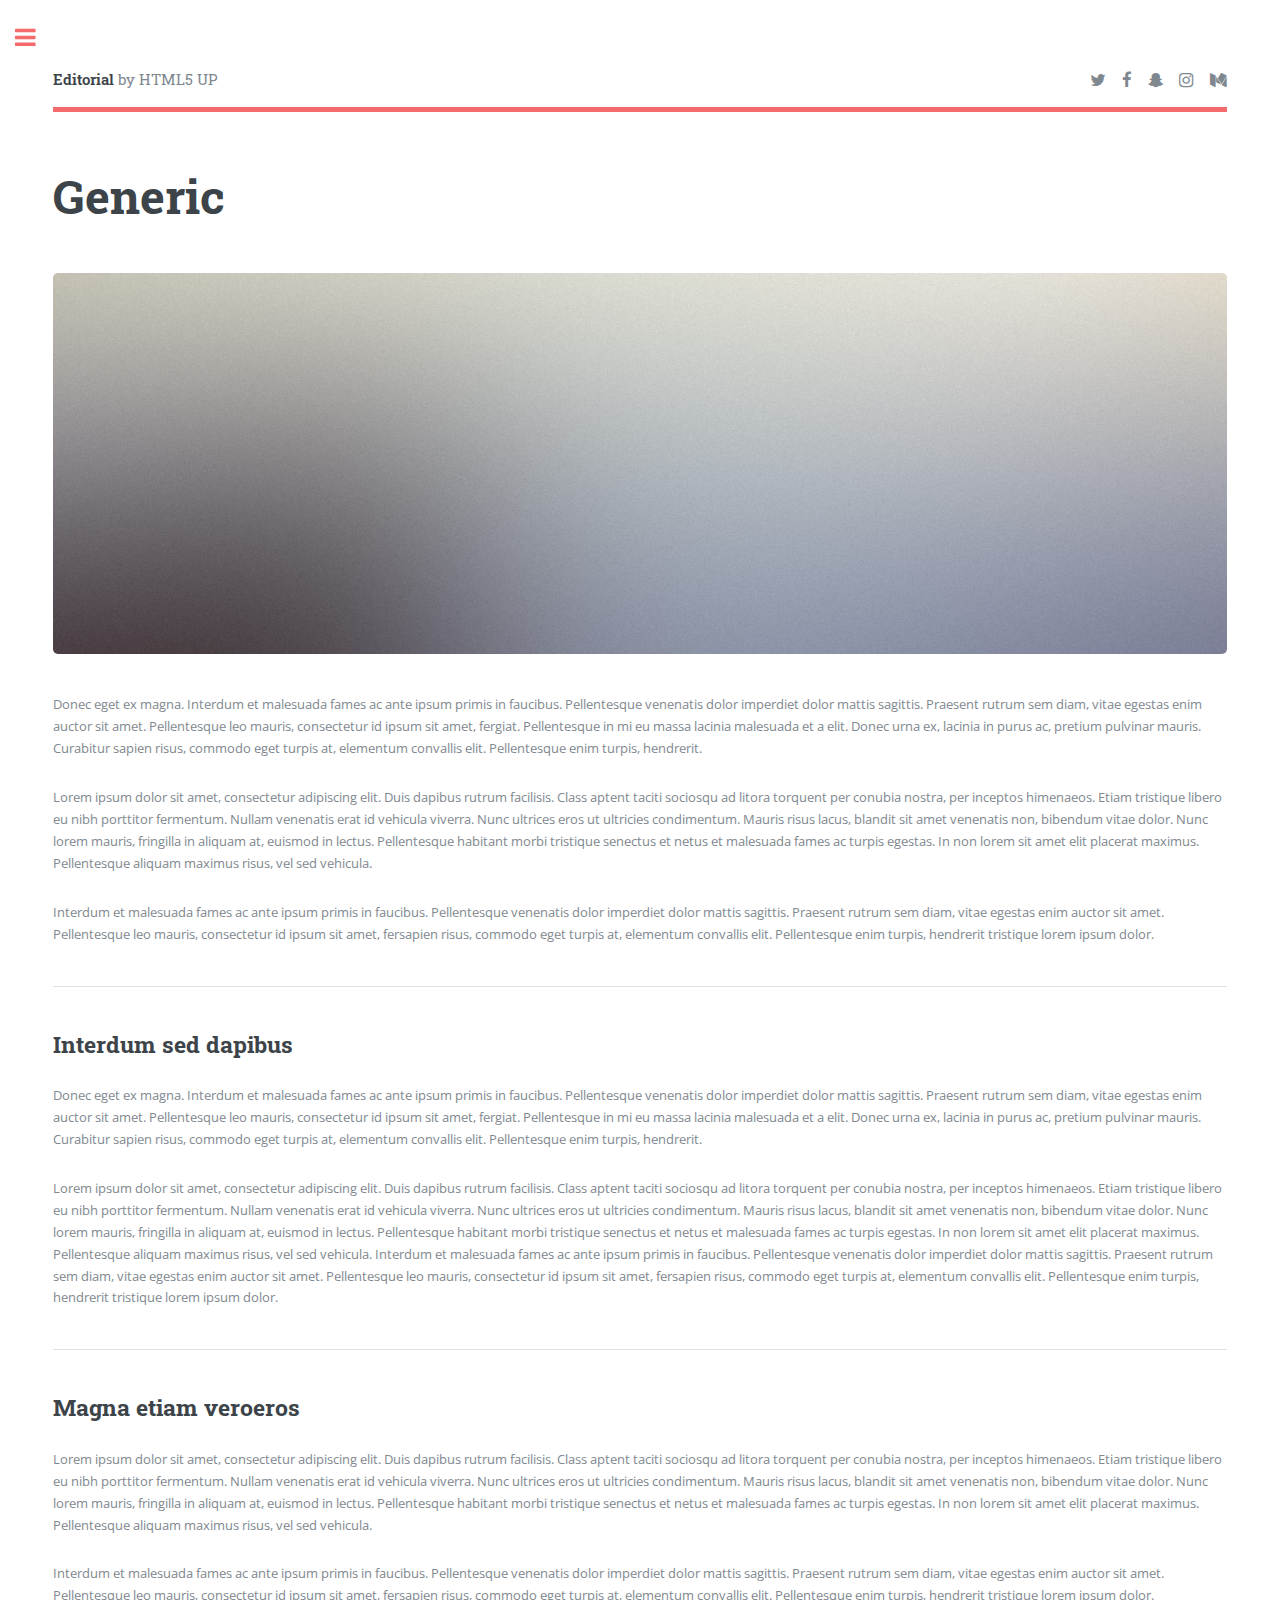
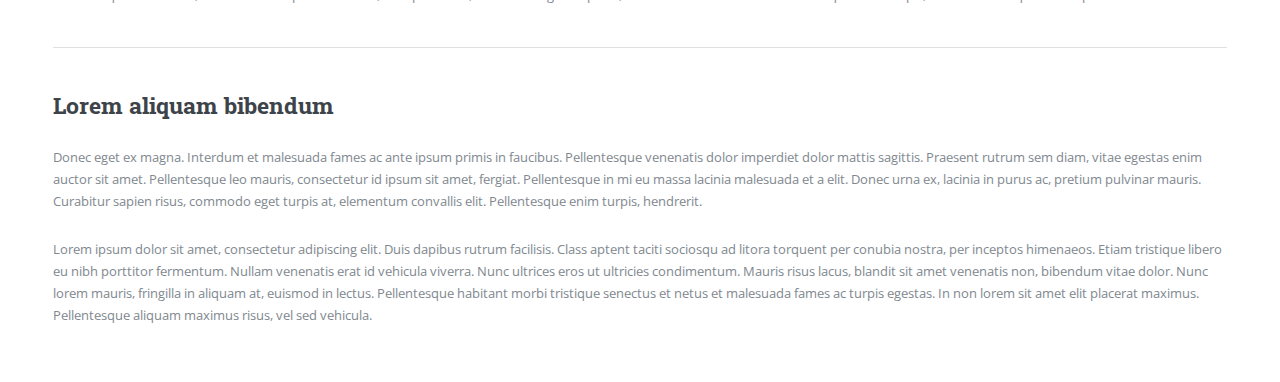
<file: antarctica.html>
<!DOCTYPE HTML>
<!--
	Editorial by HTML5 UP
	html5up.net | @ajlkn
	Free for personal and commercial use under the CCA 3.0 license (html5up.net/license)
-->
<html>
	<head>
		<title>Generic - Editorial by HTML5 UP</title>
		<meta charset="utf-8" />
		<meta name="viewport" content="width=device-width, initial-scale=1, user-scalable=no" />
		<!--[if lte IE 8]><script src="assets/js/ie/html5shiv.js"></script><![endif]-->
		<link rel="stylesheet" href="assets/css/main.css" />
		<!--[if lte IE 9]><link rel="stylesheet" href="assets/css/ie9.css" /><![endif]-->
		<!--[if lte IE 8]><link rel="stylesheet" href="assets/css/ie8.css" /><![endif]-->
	</head>
	<body>

		<!-- Wrapper -->
			<div id="wrapper">

				<!-- Main -->
					<div id="main">
						<div class="inner">

							<!-- Header -->
								<header id="header">
									<a href="index.html" class="logo"><strong>Editorial</strong> by HTML5 UP</a>
									<ul class="icons">
										<li><a href="#" class="icon fa-twitter"><span class="label">Twitter</span></a></li>
										<li><a href="#" class="icon fa-facebook"><span class="label">Facebook</span></a></li>
										<li><a href="#" class="icon fa-snapchat-ghost"><span class="label">Snapchat</span></a></li>
										<li><a href="#" class="icon fa-instagram"><span class="label">Instagram</span></a></li>
										<li><a href="#" class="icon fa-medium"><span class="label">Medium</span></a></li>
									</ul>
								</header>

							<!-- Content -->
								<section>
									<header class="main">
										<h1>Generic</h1>
									</header>

									<span class="image main"><img src="images/pic11.jpg" alt="" /></span>

									<p>Donec eget ex magna. Interdum et malesuada fames ac ante ipsum primis in faucibus. Pellentesque venenatis dolor imperdiet dolor mattis sagittis. Praesent rutrum sem diam, vitae egestas enim auctor sit amet. Pellentesque leo mauris, consectetur id ipsum sit amet, fergiat. Pellentesque in mi eu massa lacinia malesuada et a elit. Donec urna ex, lacinia in purus ac, pretium pulvinar mauris. Curabitur sapien risus, commodo eget turpis at, elementum convallis elit. Pellentesque enim turpis, hendrerit.</p>
									<p>Lorem ipsum dolor sit amet, consectetur adipiscing elit. Duis dapibus rutrum facilisis. Class aptent taciti sociosqu ad litora torquent per conubia nostra, per inceptos himenaeos. Etiam tristique libero eu nibh porttitor fermentum. Nullam venenatis erat id vehicula viverra. Nunc ultrices eros ut ultricies condimentum. Mauris risus lacus, blandit sit amet venenatis non, bibendum vitae dolor. Nunc lorem mauris, fringilla in aliquam at, euismod in lectus. Pellentesque habitant morbi tristique senectus et netus et malesuada fames ac turpis egestas. In non lorem sit amet elit placerat maximus. Pellentesque aliquam maximus risus, vel sed vehicula.</p>
									<p>Interdum et malesuada fames ac ante ipsum primis in faucibus. Pellentesque venenatis dolor imperdiet dolor mattis sagittis. Praesent rutrum sem diam, vitae egestas enim auctor sit amet. Pellentesque leo mauris, consectetur id ipsum sit amet, fersapien risus, commodo eget turpis at, elementum convallis elit. Pellentesque enim turpis, hendrerit tristique lorem ipsum dolor.</p>

									<hr class="major" />

									<h2>Interdum sed dapibus</h2>
									<p>Donec eget ex magna. Interdum et malesuada fames ac ante ipsum primis in faucibus. Pellentesque venenatis dolor imperdiet dolor mattis sagittis. Praesent rutrum sem diam, vitae egestas enim auctor sit amet. Pellentesque leo mauris, consectetur id ipsum sit amet, fergiat. Pellentesque in mi eu massa lacinia malesuada et a elit. Donec urna ex, lacinia in purus ac, pretium pulvinar mauris. Curabitur sapien risus, commodo eget turpis at, elementum convallis elit. Pellentesque enim turpis, hendrerit.</p>
									<p>Lorem ipsum dolor sit amet, consectetur adipiscing elit. Duis dapibus rutrum facilisis. Class aptent taciti sociosqu ad litora torquent per conubia nostra, per inceptos himenaeos. Etiam tristique libero eu nibh porttitor fermentum. Nullam venenatis erat id vehicula viverra. Nunc ultrices eros ut ultricies condimentum. Mauris risus lacus, blandit sit amet venenatis non, bibendum vitae dolor. Nunc lorem mauris, fringilla in aliquam at, euismod in lectus. Pellentesque habitant morbi tristique senectus et netus et malesuada fames ac turpis egestas. In non lorem sit amet elit placerat maximus. Pellentesque aliquam maximus risus, vel sed vehicula. Interdum et malesuada fames ac ante ipsum primis in faucibus. Pellentesque venenatis dolor imperdiet dolor mattis sagittis. Praesent rutrum sem diam, vitae egestas enim auctor sit amet. Pellentesque leo mauris, consectetur id ipsum sit amet, fersapien risus, commodo eget turpis at, elementum convallis elit. Pellentesque enim turpis, hendrerit tristique lorem ipsum dolor.</p>

									<hr class="major" />

									<h2>Magna etiam veroeros</h2>
									<p>Lorem ipsum dolor sit amet, consectetur adipiscing elit. Duis dapibus rutrum facilisis. Class aptent taciti sociosqu ad litora torquent per conubia nostra, per inceptos himenaeos. Etiam tristique libero eu nibh porttitor fermentum. Nullam venenatis erat id vehicula viverra. Nunc ultrices eros ut ultricies condimentum. Mauris risus lacus, blandit sit amet venenatis non, bibendum vitae dolor. Nunc lorem mauris, fringilla in aliquam at, euismod in lectus. Pellentesque habitant morbi tristique senectus et netus et malesuada fames ac turpis egestas. In non lorem sit amet elit placerat maximus. Pellentesque aliquam maximus risus, vel sed vehicula.</p>
									<p>Interdum et malesuada fames ac ante ipsum primis in faucibus. Pellentesque venenatis dolor imperdiet dolor mattis sagittis. Praesent rutrum sem diam, vitae egestas enim auctor sit amet. Pellentesque leo mauris, consectetur id ipsum sit amet, fersapien risus, commodo eget turpis at, elementum convallis elit. Pellentesque enim turpis, hendrerit tristique lorem ipsum dolor.</p>

									<hr class="major" />

									<h2>Lorem aliquam bibendum</h2>
									<p>Donec eget ex magna. Interdum et malesuada fames ac ante ipsum primis in faucibus. Pellentesque venenatis dolor imperdiet dolor mattis sagittis. Praesent rutrum sem diam, vitae egestas enim auctor sit amet. Pellentesque leo mauris, consectetur id ipsum sit amet, fergiat. Pellentesque in mi eu massa lacinia malesuada et a elit. Donec urna ex, lacinia in purus ac, pretium pulvinar mauris. Curabitur sapien risus, commodo eget turpis at, elementum convallis elit. Pellentesque enim turpis, hendrerit.</p>
									<p>Lorem ipsum dolor sit amet, consectetur adipiscing elit. Duis dapibus rutrum facilisis. Class aptent taciti sociosqu ad litora torquent per conubia nostra, per inceptos himenaeos. Etiam tristique libero eu nibh porttitor fermentum. Nullam venenatis erat id vehicula viverra. Nunc ultrices eros ut ultricies condimentum. Mauris risus lacus, blandit sit amet venenatis non, bibendum vitae dolor. Nunc lorem mauris, fringilla in aliquam at, euismod in lectus. Pellentesque habitant morbi tristique senectus et netus et malesuada fames ac turpis egestas. In non lorem sit amet elit placerat maximus. Pellentesque aliquam maximus risus, vel sed vehicula.</p>

								</section>

						</div>
					</div>

				<!-- Sidebar -->
					<div id="sidebar">
						<div class="inner">

							<!-- Search -->
								<section id="search" class="alt">
									<form method="post" action="#">
										<input type="text" name="query" id="query" placeholder="Search" />
									</form>
								</section>

							<!-- Menu -->
								<nav id="menu">
									<header class="major">
										<h2>Menu</h2>
									</header>
									<ul>
										<li><a href="index.html">Homepage</a></li>
										<li><a href="generic.html">Generic</a></li>
										<li><a href="elements.html">Elements</a></li>
										<li>
											<span class="opener">Submenu</span>
											<ul>
												<li><a href="#">Lorem Dolor</a></li>
												<li><a href="#">Ipsum Adipiscing</a></li>
												<li><a href="#">Tempus Magna</a></li>
												<li><a href="#">Feugiat Veroeros</a></li>
											</ul>
										</li>
										<li><a href="#">Etiam Dolore</a></li>
										<li><a href="#">Adipiscing</a></li>
										<li>
											<span class="opener">Another Submenu</span>
											<ul>
												<li><a href="#">Lorem Dolor</a></li>
												<li><a href="#">Ipsum Adipiscing</a></li>
												<li><a href="#">Tempus Magna</a></li>
												<li><a href="#">Feugiat Veroeros</a></li>
											</ul>
										</li>
										<li><a href="#">Maximus Erat</a></li>
										<li><a href="#">Sapien Mauris</a></li>
										<li><a href="#">Amet Lacinia</a></li>
									</ul>
								</nav>

							<!-- Section -->
								<section>
									<header class="major">
										<h2>Ante interdum</h2>
									</header>
									<div class="mini-posts">
										<article>
											<a href="#" class="image"><img src="images/pic07.jpg" alt="" /></a>
											<p>Aenean ornare velit lacus, ac varius enim lorem ullamcorper dolore aliquam.</p>
										</article>
										<article>
											<a href="#" class="image"><img src="images/pic08.jpg" alt="" /></a>
											<p>Aenean ornare velit lacus, ac varius enim lorem ullamcorper dolore aliquam.</p>
										</article>
										<article>
											<a href="#" class="image"><img src="images/pic09.jpg" alt="" /></a>
											<p>Aenean ornare velit lacus, ac varius enim lorem ullamcorper dolore aliquam.</p>
										</article>
									</div>
									<ul class="actions">
										<li><a href="#" class="button">More</a></li>
									</ul>
								</section>

							<!-- Section -->
								<section>
									<header class="major">
										<h2>Get in touch</h2>
									</header>
									<p>Sed varius enim lorem ullamcorper dolore aliquam aenean ornare velit lacus, ac varius enim lorem ullamcorper dolore. Proin sed aliquam facilisis ante interdum. Sed nulla amet lorem feugiat tempus aliquam.</p>
									<ul class="contact">
										<li class="fa-envelope-o"><a href="#">information@untitled.tld</a></li>
										<li class="fa-phone">(000) 000-0000</li>
										<li class="fa-home">1234 Somewhere Road #8254<br />
										Nashville, TN 00000-0000</li>
									</ul>
								</section>

							<!-- Footer -->
								<footer id="footer">
									<p class="copyright">&copy; Untitled. All rights reserved. Demo Images: <a href="https://unsplash.com">Unsplash</a>. Design: <a href="https://html5up.net">HTML5 UP</a>.</p>
								</footer>

						</div>
					</div>

			</div>

		<!-- Scripts -->
			<script src="assets/js/jquery.min.js"></script>
			<script src="assets/js/skel.min.js"></script>
			<script src="assets/js/util.js"></script>
			<!--[if lte IE 8]><script src="assets/js/ie/respond.min.js"></script><![endif]-->
			<script src="assets/js/main.js"></script>

	</body>
</html>
</file>
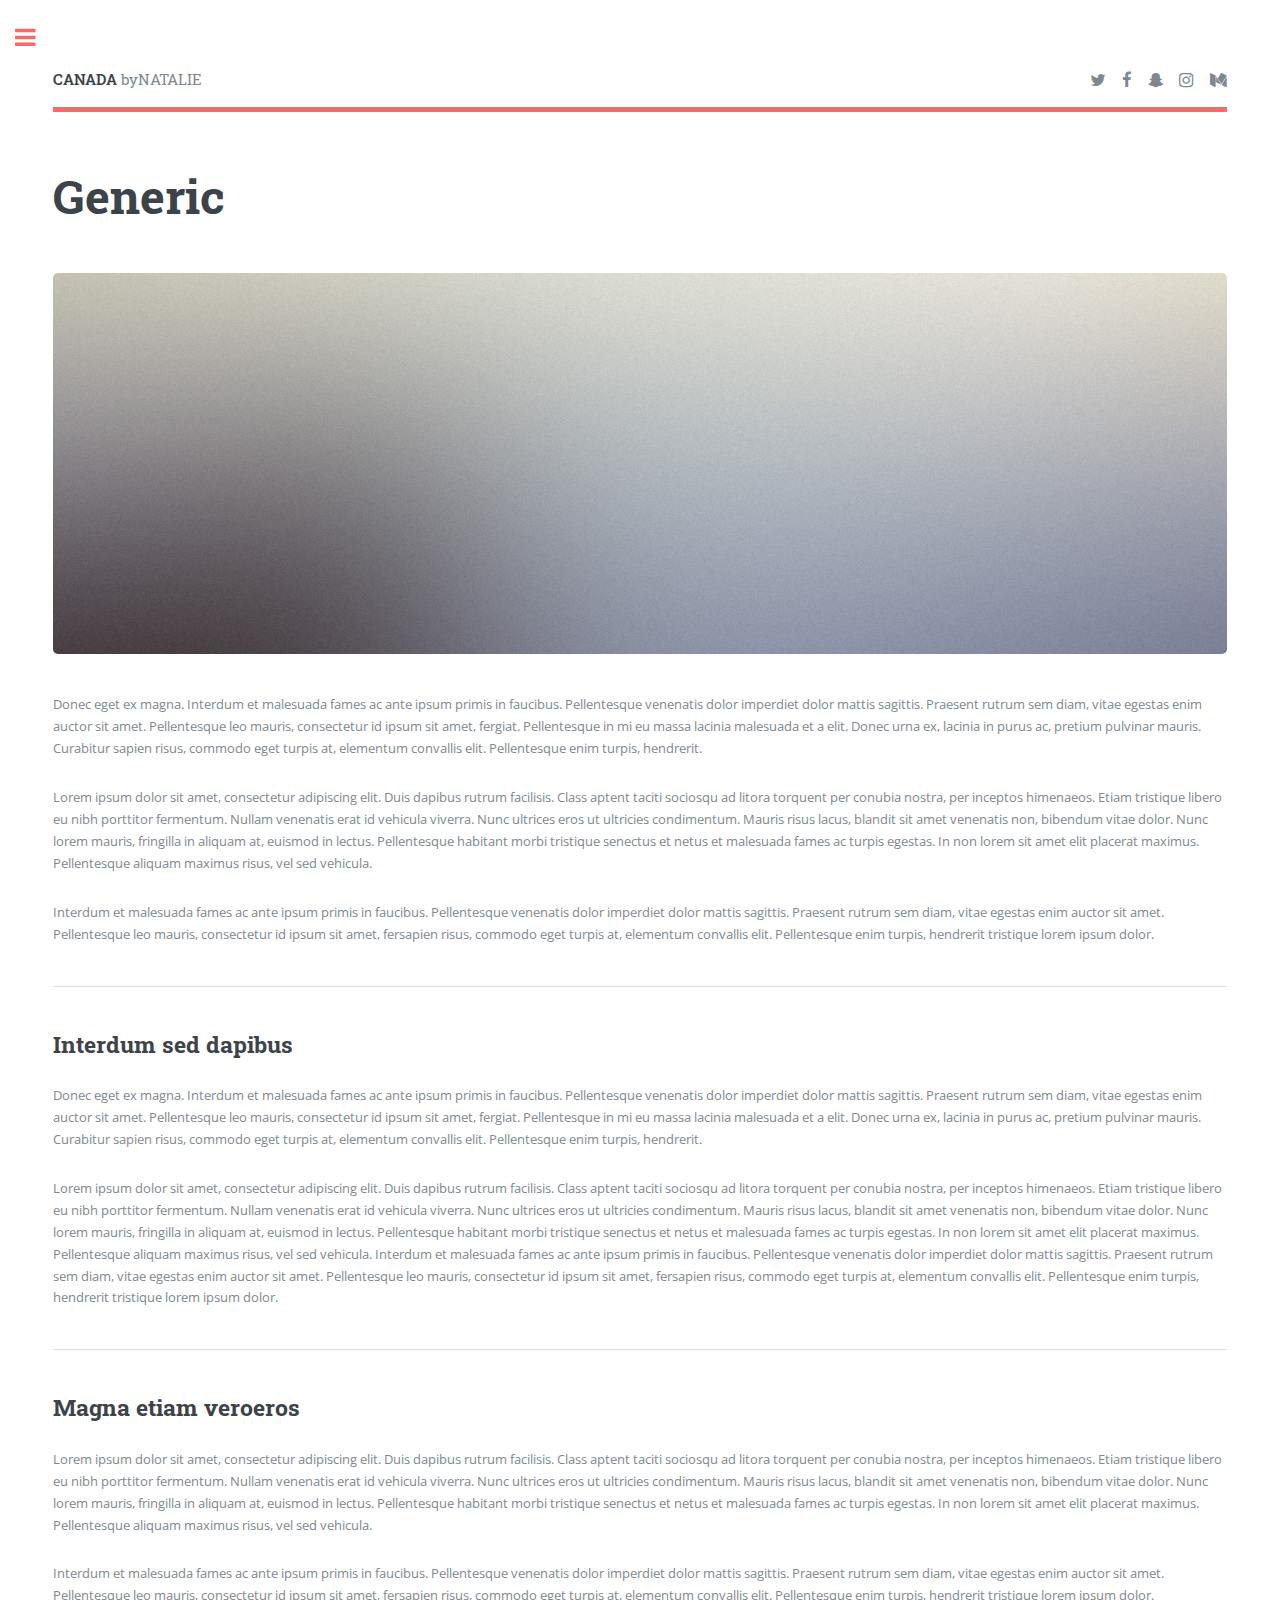
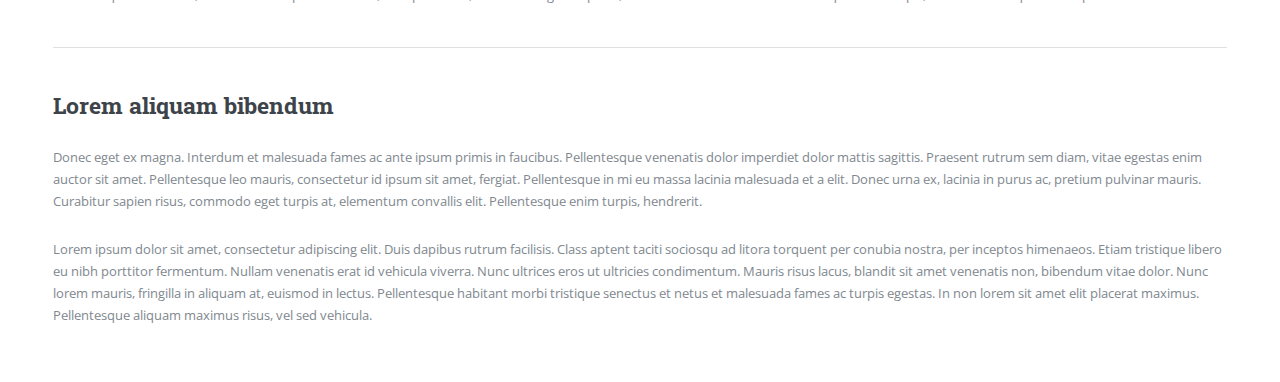
<file: canada.html>
<!DOCTYPE HTML>
<!--
	Editorial by HTML5 UP
	html5up.net | @ajlkn
	Free for personal and commercial use under the CCA 3.0 license (html5up.net/license)
-->
<html>
	<head>
		<title>
			Canada</title>
		<meta charset="utf-8" />
		<meta name="viewport" content="width=device-width, initial-scale=1, user-scalable=no" />
		<!--[if lte IE 8]><script src="assets/js/ie/html5shiv.js"></script><![endif]-->
		<link rel="stylesheet" href="assets/css/main.css" />
		<!--[if lte IE 9]><link rel="stylesheet" href="assets/css/ie9.css" /><![endif]-->
		<!--[if lte IE 8]><link rel="stylesheet" href="assets/css/ie8.css" /><![endif]-->
	</head>
	<body>

		<!-- Wrapper -->
			<div id="wrapper">

				<!-- Main -->
					<div id="main">
						<div class="inner">

							<!-- Header -->
								<header id="header">
									<a href="index.html" class="logo"><strong>CANADA
									</strong>byNATALIE</a>
									<ul class="icons">
										<li><a href="#" class="icon fa-twitter"><span class="label">Twitter</span></a></li>
										<li><a href="#" class="icon fa-facebook"><span class="label">Facebook</span></a></li>
										<li><a href="#" class="icon fa-snapchat-ghost"><span class="label">Snapchat</span></a></li>
										<li><a href="#" class="icon fa-instagram"><span class="label">Instagram</span></a></li>
										<li><a href="#" class="icon fa-medium"><span class="label">Medium</span></a></li>
									</ul>
								</header>

							<!-- Content -->
								<section>
									<header class="main">
										<h1>Generic</h1>
									</header>

									<span class="image main"><img src="images/pic11.jpg" alt="" /></span>

									<p>Donec eget ex magna. Interdum et malesuada fames ac ante ipsum primis in faucibus. Pellentesque venenatis dolor imperdiet dolor mattis sagittis. Praesent rutrum sem diam, vitae egestas enim auctor sit amet. Pellentesque leo mauris, consectetur id ipsum sit amet, fergiat. Pellentesque in mi eu massa lacinia malesuada et a elit. Donec urna ex, lacinia in purus ac, pretium pulvinar mauris. Curabitur sapien risus, commodo eget turpis at, elementum convallis elit. Pellentesque enim turpis, hendrerit.</p>
									<p>Lorem ipsum dolor sit amet, consectetur adipiscing elit. Duis dapibus rutrum facilisis. Class aptent taciti sociosqu ad litora torquent per conubia nostra, per inceptos himenaeos. Etiam tristique libero eu nibh porttitor fermentum. Nullam venenatis erat id vehicula viverra. Nunc ultrices eros ut ultricies condimentum. Mauris risus lacus, blandit sit amet venenatis non, bibendum vitae dolor. Nunc lorem mauris, fringilla in aliquam at, euismod in lectus. Pellentesque habitant morbi tristique senectus et netus et malesuada fames ac turpis egestas. In non lorem sit amet elit placerat maximus. Pellentesque aliquam maximus risus, vel sed vehicula.</p>
									<p>Interdum et malesuada fames ac ante ipsum primis in faucibus. Pellentesque venenatis dolor imperdiet dolor mattis sagittis. Praesent rutrum sem diam, vitae egestas enim auctor sit amet. Pellentesque leo mauris, consectetur id ipsum sit amet, fersapien risus, commodo eget turpis at, elementum convallis elit. Pellentesque enim turpis, hendrerit tristique lorem ipsum dolor.</p>

									<hr class="major" />

									<h2>Interdum sed dapibus</h2>
									<p>Donec eget ex magna. Interdum et malesuada fames ac ante ipsum primis in faucibus. Pellentesque venenatis dolor imperdiet dolor mattis sagittis. Praesent rutrum sem diam, vitae egestas enim auctor sit amet. Pellentesque leo mauris, consectetur id ipsum sit amet, fergiat. Pellentesque in mi eu massa lacinia malesuada et a elit. Donec urna ex, lacinia in purus ac, pretium pulvinar mauris. Curabitur sapien risus, commodo eget turpis at, elementum convallis elit. Pellentesque enim turpis, hendrerit.</p>
									<p>Lorem ipsum dolor sit amet, consectetur adipiscing elit. Duis dapibus rutrum facilisis. Class aptent taciti sociosqu ad litora torquent per conubia nostra, per inceptos himenaeos. Etiam tristique libero eu nibh porttitor fermentum. Nullam venenatis erat id vehicula viverra. Nunc ultrices eros ut ultricies condimentum. Mauris risus lacus, blandit sit amet venenatis non, bibendum vitae dolor. Nunc lorem mauris, fringilla in aliquam at, euismod in lectus. Pellentesque habitant morbi tristique senectus et netus et malesuada fames ac turpis egestas. In non lorem sit amet elit placerat maximus. Pellentesque aliquam maximus risus, vel sed vehicula. Interdum et malesuada fames ac ante ipsum primis in faucibus. Pellentesque venenatis dolor imperdiet dolor mattis sagittis. Praesent rutrum sem diam, vitae egestas enim auctor sit amet. Pellentesque leo mauris, consectetur id ipsum sit amet, fersapien risus, commodo eget turpis at, elementum convallis elit. Pellentesque enim turpis, hendrerit tristique lorem ipsum dolor.</p>

									<hr class="major" />

									<h2>Magna etiam veroeros</h2>
									<p>Lorem ipsum dolor sit amet, consectetur adipiscing elit. Duis dapibus rutrum facilisis. Class aptent taciti sociosqu ad litora torquent per conubia nostra, per inceptos himenaeos. Etiam tristique libero eu nibh porttitor fermentum. Nullam venenatis erat id vehicula viverra. Nunc ultrices eros ut ultricies condimentum. Mauris risus lacus, blandit sit amet venenatis non, bibendum vitae dolor. Nunc lorem mauris, fringilla in aliquam at, euismod in lectus. Pellentesque habitant morbi tristique senectus et netus et malesuada fames ac turpis egestas. In non lorem sit amet elit placerat maximus. Pellentesque aliquam maximus risus, vel sed vehicula.</p>
									<p>Interdum et malesuada fames ac ante ipsum primis in faucibus. Pellentesque venenatis dolor imperdiet dolor mattis sagittis. Praesent rutrum sem diam, vitae egestas enim auctor sit amet. Pellentesque leo mauris, consectetur id ipsum sit amet, fersapien risus, commodo eget turpis at, elementum convallis elit. Pellentesque enim turpis, hendrerit tristique lorem ipsum dolor.</p>

									<hr class="major" />

									<h2>Lorem aliquam bibendum</h2>
									<p>Donec eget ex magna. Interdum et malesuada fames ac ante ipsum primis in faucibus. Pellentesque venenatis dolor imperdiet dolor mattis sagittis. Praesent rutrum sem diam, vitae egestas enim auctor sit amet. Pellentesque leo mauris, consectetur id ipsum sit amet, fergiat. Pellentesque in mi eu massa lacinia malesuada et a elit. Donec urna ex, lacinia in purus ac, pretium pulvinar mauris. Curabitur sapien risus, commodo eget turpis at, elementum convallis elit. Pellentesque enim turpis, hendrerit.</p>
									<p>Lorem ipsum dolor sit amet, consectetur adipiscing elit. Duis dapibus rutrum facilisis. Class aptent taciti sociosqu ad litora torquent per conubia nostra, per inceptos himenaeos. Etiam tristique libero eu nibh porttitor fermentum. Nullam venenatis erat id vehicula viverra. Nunc ultrices eros ut ultricies condimentum. Mauris risus lacus, blandit sit amet venenatis non, bibendum vitae dolor. Nunc lorem mauris, fringilla in aliquam at, euismod in lectus. Pellentesque habitant morbi tristique senectus et netus et malesuada fames ac turpis egestas. In non lorem sit amet elit placerat maximus. Pellentesque aliquam maximus risus, vel sed vehicula.</p>

								</section>

						</div>
					</div>

				<!-- Sidebar -->
					<div id="sidebar">
						<div class="inner">

							<!-- Search -->
								<section id="search" class="alt">
									<form method="post" action="#">
										<input type="text" name="query" id="query" placeholder="Search" />
									</form>
								</section>

							<!-- Menu -->
								<nav id="menu">
									<header class="major">
										<h2>Menu</h2>
									</header>
									<ul>
										<li><a href="index.html">Homepage</a></li>
										<li><a href="generic.html">Generic</a></li>
										<li><a href="elements.html">Elements</a></li>
										<li>
											<span class="opener">Submenu</span>
											<ul>
												<li><a href="#">Lorem Dolor</a></li>
												<li><a href="#">Ipsum Adipiscing</a></li>
												<li><a href="#">Tempus Magna</a></li>
												<li><a href="#">Feugiat Veroeros</a></li>
											</ul>
										</li>
										<li><a href="#">Etiam Dolore</a></li>
										<li><a href="#">Adipiscing</a></li>
										<li>
											<span class="opener">Another Submenu</span>
											<ul>
												<li><a href="#">Lorem Dolor</a></li>
												<li><a href="#">Ipsum Adipiscing</a></li>
												<li><a href="#">Tempus Magna</a></li>
												<li><a href="#">Feugiat Veroeros</a></li>
											</ul>
										</li>
										<li><a href="#">Maximus Erat</a></li>
										<li><a href="#">Sapien Mauris</a></li>
										<li><a href="#">Amet Lacinia</a></li>
									</ul>
								</nav>

							<!-- Section -->
								<section>
									<header class="major">
										<h2>Ante interdum</h2>
									</header>
									<div class="mini-posts">
										<article>
											<a href="#" class="image"><img src="images/pic07.jpg" alt="" /></a>
											<p>Aenean ornare velit lacus, ac varius enim lorem ullamcorper dolore aliquam.</p>
										</article>
										<article>
											<a href="#" class="image"><img src="images/pic08.jpg" alt="" /></a>
											<p>Aenean ornare velit lacus, ac varius enim lorem ullamcorper dolore aliquam.</p>
										</article>
										<article>
											<a href="#" class="image"><img src="images/pic09.jpg" alt="" /></a>
											<p>Aenean ornare velit lacus, ac varius enim lorem ullamcorper dolore aliquam.</p>
										</article>
									</div>
									<ul class="actions">
										<li><a href="#" class="button">More</a></li>
									</ul>
								</section>

							<!-- Section -->
								<section>
									<header class="major">
										<h2>Get in touch</h2>
									</header>
									<p>Sed varius enim lorem ullamcorper dolore aliquam aenean ornare velit lacus, ac varius enim lorem ullamcorper dolore. Proin sed aliquam facilisis ante interdum. Sed nulla amet lorem feugiat tempus aliquam.</p>
									<ul class="contact">
										<li class="fa-envelope-o"><a href="#">information@untitled.tld</a></li>
										<li class="fa-phone">(000) 000-0000</li>
										<li class="fa-home">1234 Somewhere Road #8254<br />
										Nashville, TN 00000-0000</li>
									</ul>
								</section>

							<!-- Footer -->
								<footer id="footer">
									<p class="copyright">&copy; Untitled. All rights reserved. Demo Images: <a href="https://unsplash.com">Unsplash</a>. Design: <a href="https://html5up.net">HTML5 UP</a>.</p>
								</footer>

						</div>
					</div>

			</div>

		<!-- Scripts -->
			<script src="assets/js/jquery.min.js"></script>
			<script src="assets/js/skel.min.js"></script>
			<script src="assets/js/util.js"></script>
			<!--[if lte IE 8]><script src="assets/js/ie/respond.min.js"></script><![endif]-->
			<script src="assets/js/main.js"></script>

	</body>
</html>
</file>
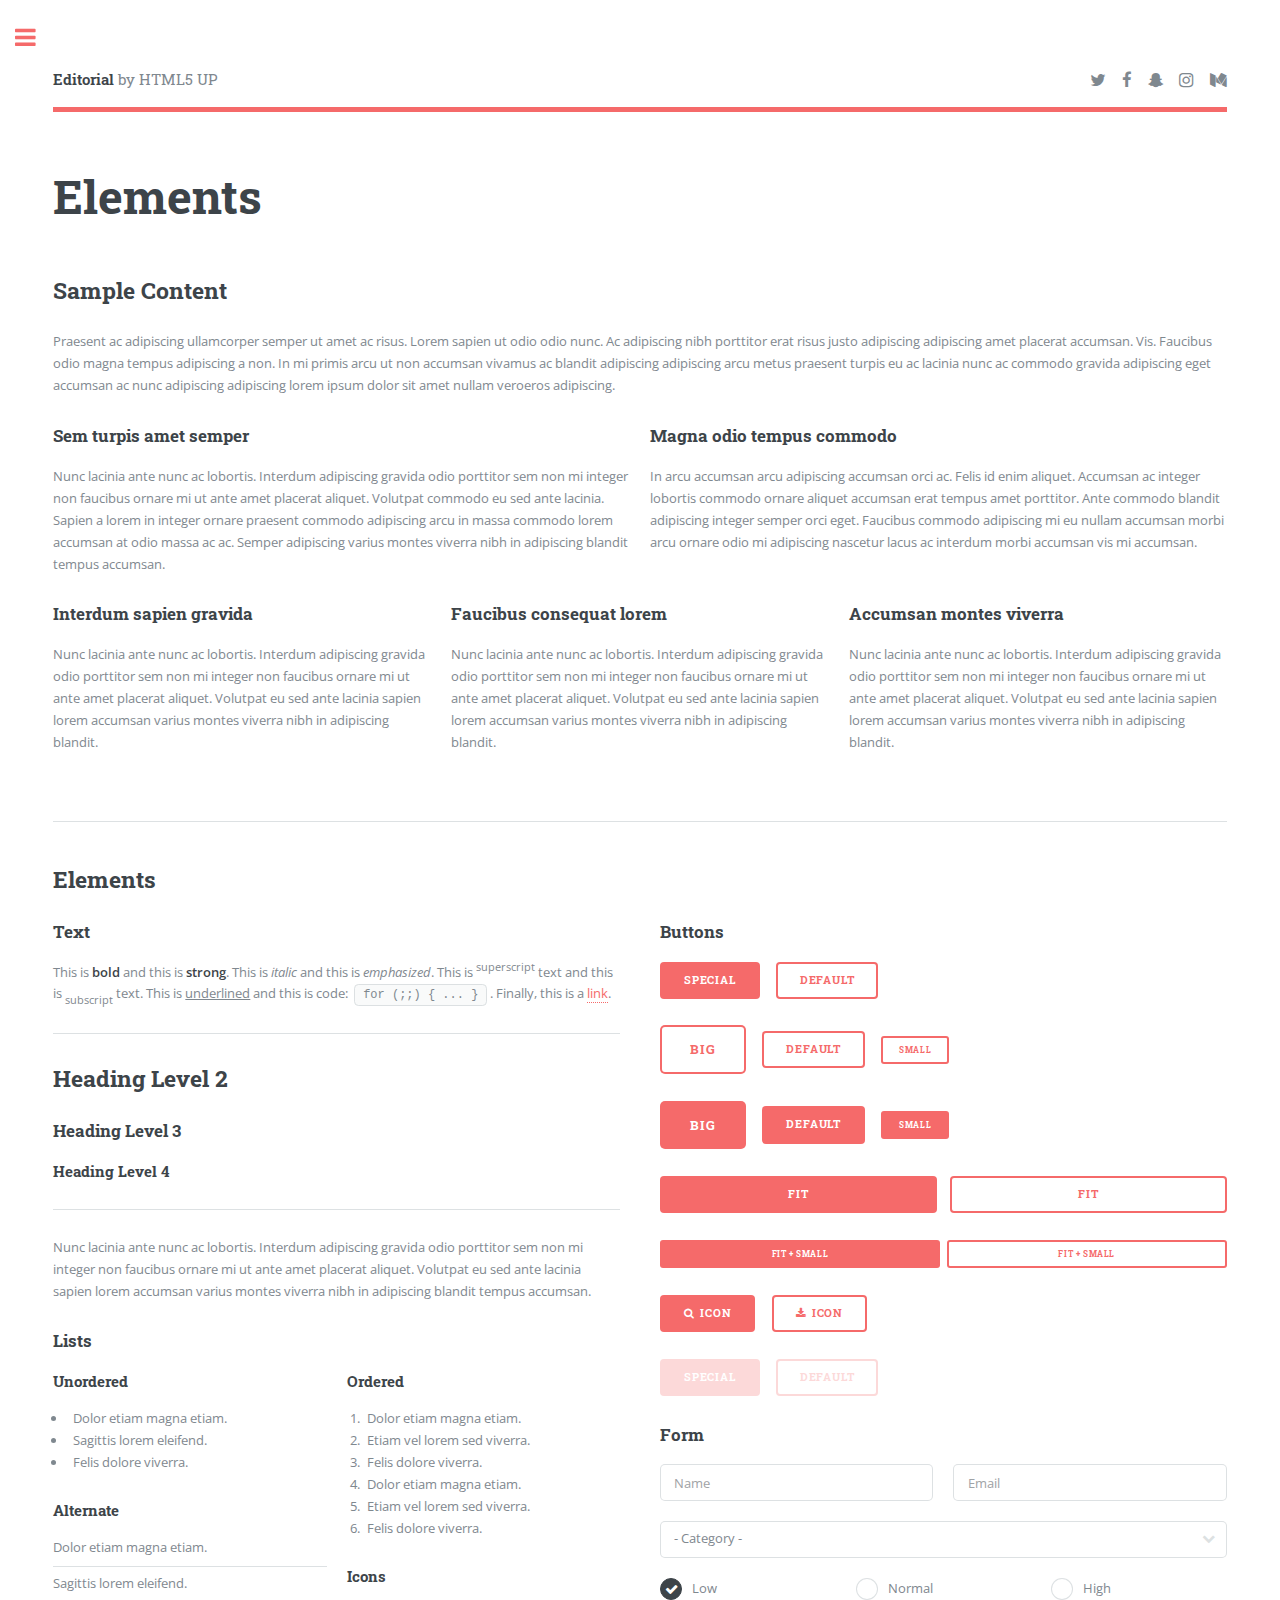
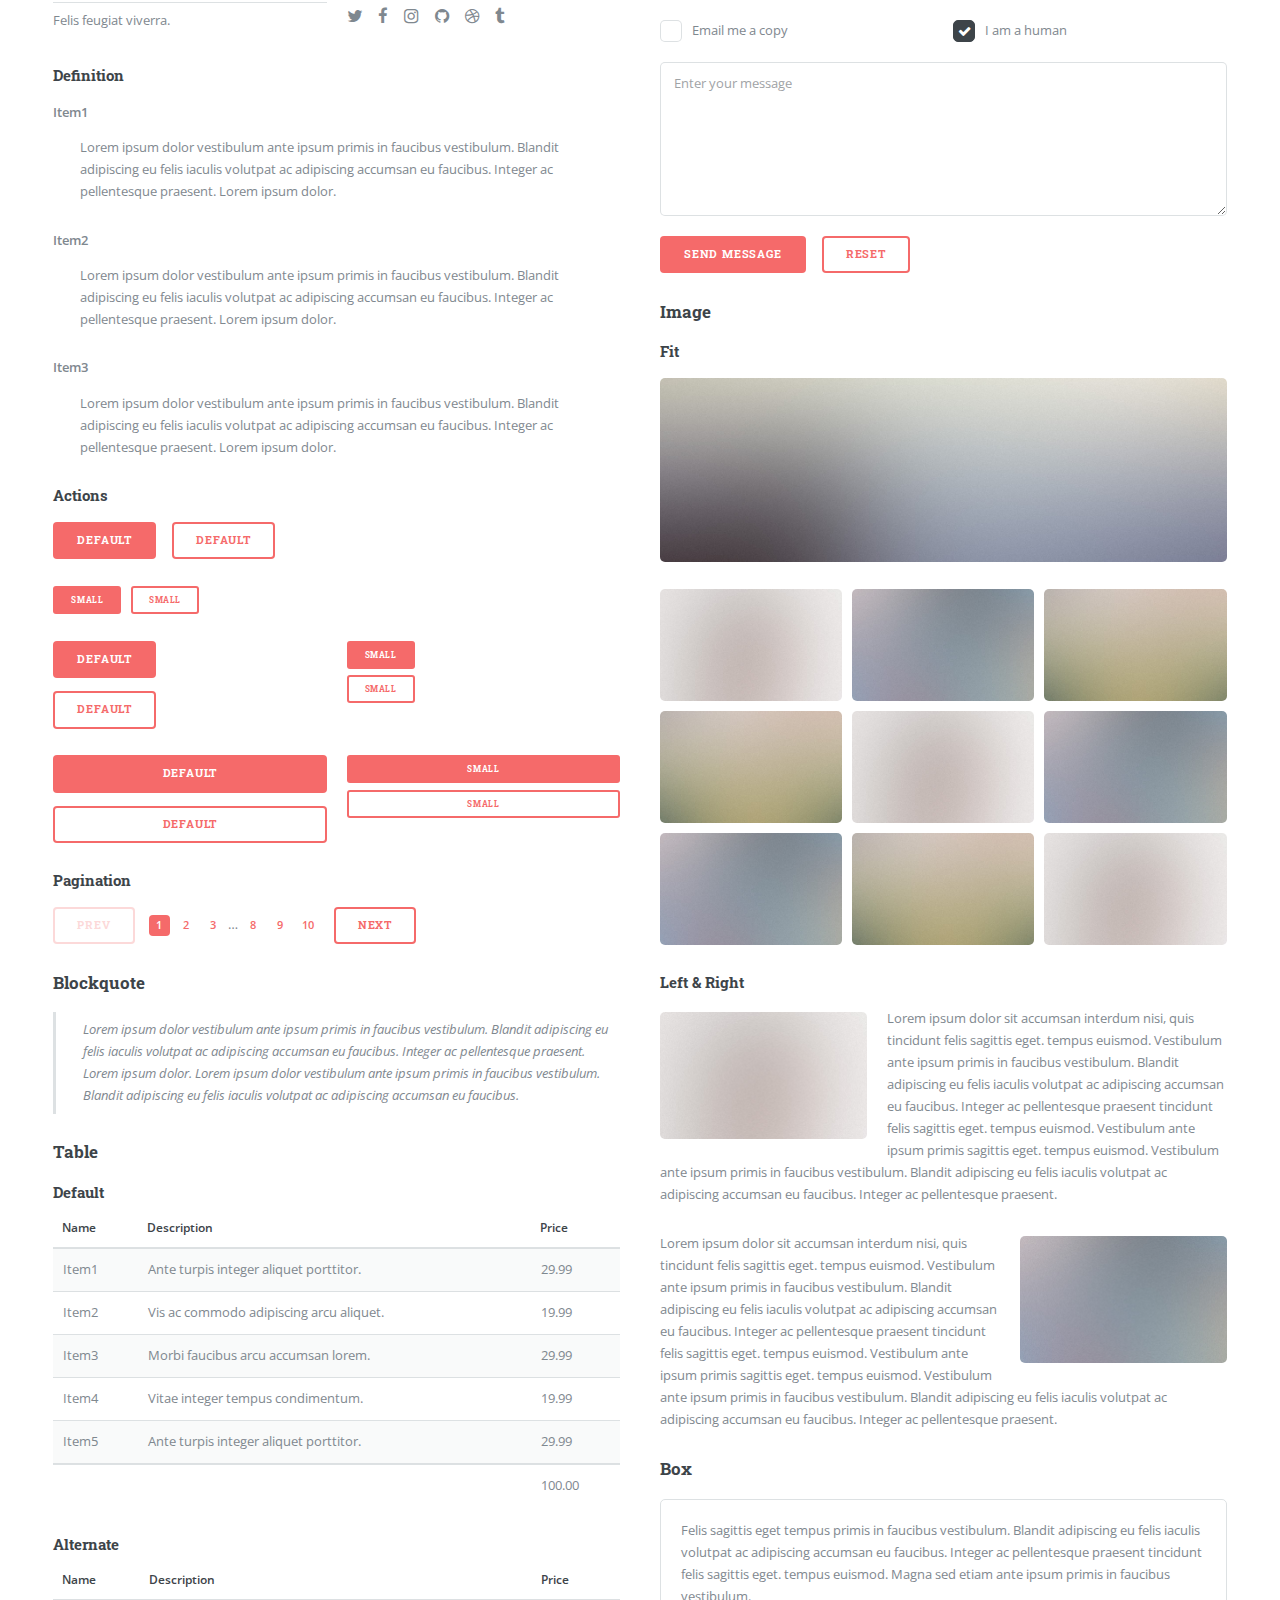
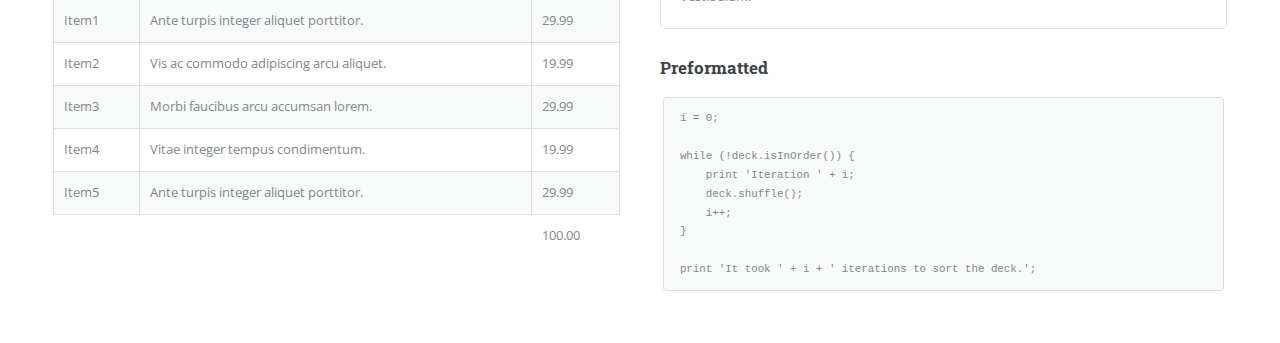
<file: elements.html>
<!DOCTYPE HTML>
<!--
	Editorial by HTML5 UP
	html5up.net | @ajlkn
	Free for personal and commercial use under the CCA 3.0 license (html5up.net/license)
-->
<html>
	<head>
		<title>Elements - Editorial by HTML5 UP</title>
		<meta charset="utf-8" />
		<meta name="viewport" content="width=device-width, initial-scale=1, user-scalable=no" />
		<!--[if lte IE 8]><script src="assets/js/ie/html5shiv.js"></script><![endif]-->
		<link rel="stylesheet" href="assets/css/main.css" />
		<!--[if lte IE 9]><link rel="stylesheet" href="assets/css/ie9.css" /><![endif]-->
		<!--[if lte IE 8]><link rel="stylesheet" href="assets/css/ie8.css" /><![endif]-->
	</head>
	<body>

		<!-- Wrapper -->
			<div id="wrapper">

				<!-- Main -->
					<div id="main">
						<div class="inner">

							<!-- Header -->
								<header id="header">
									<a href="index.html" class="logo"><strong>Editorial</strong> by HTML5 UP</a>
									<ul class="icons">
										<li><a href="#" class="icon fa-twitter"><span class="label">Twitter</span></a></li>
										<li><a href="#" class="icon fa-facebook"><span class="label">Facebook</span></a></li>
										<li><a href="#" class="icon fa-snapchat-ghost"><span class="label">Snapchat</span></a></li>
										<li><a href="#" class="icon fa-instagram"><span class="label">Instagram</span></a></li>
										<li><a href="#" class="icon fa-medium"><span class="label">Medium</span></a></li>
									</ul>
								</header>

							<!-- Content -->
								<section>
									<header class="main">
										<h1>Elements</h1>
									</header>

									<!-- Content -->
										<h2 id="content">Sample Content</h2>
										<p>Praesent ac adipiscing ullamcorper semper ut amet ac risus. Lorem sapien ut odio odio nunc. Ac adipiscing nibh porttitor erat risus justo adipiscing adipiscing amet placerat accumsan. Vis. Faucibus odio magna tempus adipiscing a non. In mi primis arcu ut non accumsan vivamus ac blandit adipiscing adipiscing arcu metus praesent turpis eu ac lacinia nunc ac commodo gravida adipiscing eget accumsan ac nunc adipiscing adipiscing lorem ipsum dolor sit amet nullam veroeros adipiscing.</p>
										<div class="row">
											<div class="6u 12u$(small)">
												<h3>Sem turpis amet semper</h3>
												<p>Nunc lacinia ante nunc ac lobortis. Interdum adipiscing gravida odio porttitor sem non mi integer non faucibus ornare mi ut ante amet placerat aliquet. Volutpat commodo eu sed ante lacinia. Sapien a lorem in integer ornare praesent commodo adipiscing arcu in massa commodo lorem accumsan at odio massa ac ac. Semper adipiscing varius montes viverra nibh in adipiscing blandit tempus accumsan.</p>
											</div>
											<div class="6u$ 12u$(small)">
												<h3>Magna odio tempus commodo</h3>
												<p>In arcu accumsan arcu adipiscing accumsan orci ac. Felis id enim aliquet. Accumsan ac integer lobortis commodo ornare aliquet accumsan erat tempus amet porttitor. Ante commodo blandit adipiscing integer semper orci eget. Faucibus commodo adipiscing mi eu nullam accumsan morbi arcu ornare odio mi adipiscing nascetur lacus ac interdum morbi accumsan vis mi accumsan.</p>
											</div>
											<!-- Break -->
											<div class="4u 12u$(medium)">
												<h3>Interdum sapien gravida</h3>
												<p>Nunc lacinia ante nunc ac lobortis. Interdum adipiscing gravida odio porttitor sem non mi integer non faucibus ornare mi ut ante amet placerat aliquet. Volutpat eu sed ante lacinia sapien lorem accumsan varius montes viverra nibh in adipiscing blandit.</p>
											</div>
											<div class="4u 12u$(medium)">
												<h3>Faucibus consequat lorem</h3>
												<p>Nunc lacinia ante nunc ac lobortis. Interdum adipiscing gravida odio porttitor sem non mi integer non faucibus ornare mi ut ante amet placerat aliquet. Volutpat eu sed ante lacinia sapien lorem accumsan varius montes viverra nibh in adipiscing blandit.</p>
											</div>
											<div class="4u$ 12u$(medium)">
												<h3>Accumsan montes viverra</h3>
												<p>Nunc lacinia ante nunc ac lobortis. Interdum adipiscing gravida odio porttitor sem non mi integer non faucibus ornare mi ut ante amet placerat aliquet. Volutpat eu sed ante lacinia sapien lorem accumsan varius montes viverra nibh in adipiscing blandit.</p>
											</div>
										</div>

									<hr class="major" />

									<!-- Elements -->
										<h2 id="elements">Elements</h2>
										<div class="row 200%">
											<div class="6u 12u$(medium)">

												<!-- Text stuff -->
													<h3>Text</h3>
													<p>This is <b>bold</b> and this is <strong>strong</strong>. This is <i>italic</i> and this is <em>emphasized</em>.
													This is <sup>superscript</sup> text and this is <sub>subscript</sub> text.
													This is <u>underlined</u> and this is code: <code>for (;;) { ... }</code>.
													Finally, this is a <a href="#">link</a>.</p>
													<hr />
													<h2>Heading Level 2</h2>
													<h3>Heading Level 3</h3>
													<h4>Heading Level 4</h4>
													<hr />
													<p>Nunc lacinia ante nunc ac lobortis. Interdum adipiscing gravida odio porttitor sem non mi integer non faucibus ornare mi ut ante amet placerat aliquet. Volutpat eu sed ante lacinia sapien lorem accumsan varius montes viverra nibh in adipiscing blandit tempus accumsan.</p>

												<!-- Lists -->
													<h3>Lists</h3>
													<div class="row">
														<div class="6u 12u$(small)">

															<h4>Unordered</h4>
															<ul>
																<li>Dolor etiam magna etiam.</li>
																<li>Sagittis lorem eleifend.</li>
																<li>Felis dolore viverra.</li>
															</ul>

															<h4>Alternate</h4>
															<ul class="alt">
																<li>Dolor etiam magna etiam.</li>
																<li>Sagittis lorem eleifend.</li>
																<li>Felis feugiat viverra.</li>
															</ul>

														</div>
														<div class="6u$ 12u$(small)">

															<h4>Ordered</h4>
															<ol>
																<li>Dolor etiam magna etiam.</li>
																<li>Etiam vel lorem sed viverra.</li>
																<li>Felis dolore viverra.</li>
																<li>Dolor etiam magna etiam.</li>
																<li>Etiam vel lorem sed viverra.</li>
																<li>Felis dolore viverra.</li>
															</ol>

															<h4>Icons</h4>
															<ul class="icons">
																<li><a href="#" class="icon fa-twitter"><span class="label">Twitter</span></a></li>
																<li><a href="#" class="icon fa-facebook"><span class="label">Facebook</span></a></li>
																<li><a href="#" class="icon fa-instagram"><span class="label">Instagram</span></a></li>
																<li><a href="#" class="icon fa-github"><span class="label">Github</span></a></li>
																<li><a href="#" class="icon fa-dribbble"><span class="label">Dribbble</span></a></li>
																<li><a href="#" class="icon fa-tumblr"><span class="label">Tumblr</span></a></li>
															</ul>

														</div>
													</div>
													<h4>Definition</h4>
													<dl>
														<dt>Item1</dt>
														<dd>
															<p>Lorem ipsum dolor vestibulum ante ipsum primis in faucibus vestibulum. Blandit adipiscing eu felis iaculis volutpat ac adipiscing accumsan eu faucibus. Integer ac pellentesque praesent. Lorem ipsum dolor.</p>
														</dd>
														<dt>Item2</dt>
														<dd>
															<p>Lorem ipsum dolor vestibulum ante ipsum primis in faucibus vestibulum. Blandit adipiscing eu felis iaculis volutpat ac adipiscing accumsan eu faucibus. Integer ac pellentesque praesent. Lorem ipsum dolor.</p>
														</dd>
														<dt>Item3</dt>
														<dd>
															<p>Lorem ipsum dolor vestibulum ante ipsum primis in faucibus vestibulum. Blandit adipiscing eu felis iaculis volutpat ac adipiscing accumsan eu faucibus. Integer ac pellentesque praesent. Lorem ipsum dolor.</p>
														</dd>
													</dl>

													<h4>Actions</h4>
													<ul class="actions">
														<li><a href="#" class="button special">Default</a></li>
														<li><a href="#" class="button">Default</a></li>
													</ul>
													<ul class="actions small">
														<li><a href="#" class="button special small">Small</a></li>
														<li><a href="#" class="button small">Small</a></li>
													</ul>
													<div class="row">
														<div class="6u 12u$(small)">
															<ul class="actions vertical">
																<li><a href="#" class="button special">Default</a></li>
																<li><a href="#" class="button">Default</a></li>
															</ul>
														</div>
														<div class="6u$ 12u$(small)">
															<ul class="actions vertical small">
																<li><a href="#" class="button special small">Small</a></li>
																<li><a href="#" class="button small">Small</a></li>
															</ul>
														</div>
														<div class="6u 12u$(small)">
															<ul class="actions vertical">
																<li><a href="#" class="button special fit">Default</a></li>
																<li><a href="#" class="button fit">Default</a></li>
															</ul>
														</div>
														<div class="6u$ 12u$(small)">
															<ul class="actions vertical small">
																<li><a href="#" class="button special small fit">Small</a></li>
																<li><a href="#" class="button small fit">Small</a></li>
															</ul>
														</div>
													</div>

													<h4>Pagination</h4>
													<ul class="pagination">
														<li><span class="button disabled">Prev</span></li>
														<li><a href="#" class="page active">1</a></li>
														<li><a href="#" class="page">2</a></li>
														<li><a href="#" class="page">3</a></li>
														<li><span>&hellip;</span></li>
														<li><a href="#" class="page">8</a></li>
														<li><a href="#" class="page">9</a></li>
														<li><a href="#" class="page">10</a></li>
														<li><a href="#" class="button">Next</a></li>
													</ul>

												<!-- Blockquote -->
													<h3>Blockquote</h3>
													<blockquote>Lorem ipsum dolor vestibulum ante ipsum primis in faucibus vestibulum. Blandit adipiscing eu felis iaculis volutpat ac adipiscing accumsan eu faucibus. Integer ac pellentesque praesent. Lorem ipsum dolor. Lorem ipsum dolor vestibulum ante ipsum primis in faucibus vestibulum. Blandit adipiscing eu felis iaculis volutpat ac adipiscing accumsan eu faucibus.</blockquote>

												<!-- Table -->
													<h3>Table</h3>

													<h4>Default</h4>
													<div class="table-wrapper">
														<table>
															<thead>
																<tr>
																	<th>Name</th>
																	<th>Description</th>
																	<th>Price</th>
																</tr>
															</thead>
															<tbody>
																<tr>
																	<td>Item1</td>
																	<td>Ante turpis integer aliquet porttitor.</td>
																	<td>29.99</td>
																</tr>
																<tr>
																	<td>Item2</td>
																	<td>Vis ac commodo adipiscing arcu aliquet.</td>
																	<td>19.99</td>
																</tr>
																<tr>
																	<td>Item3</td>
																	<td> Morbi faucibus arcu accumsan lorem.</td>
																	<td>29.99</td>
																</tr>
																<tr>
																	<td>Item4</td>
																	<td>Vitae integer tempus condimentum.</td>
																	<td>19.99</td>
																</tr>
																<tr>
																	<td>Item5</td>
																	<td>Ante turpis integer aliquet porttitor.</td>
																	<td>29.99</td>
																</tr>
															</tbody>
															<tfoot>
																<tr>
																	<td colspan="2"></td>
																	<td>100.00</td>
																</tr>
															</tfoot>
														</table>
													</div>

													<h4>Alternate</h4>
													<div class="table-wrapper">
														<table class="alt">
															<thead>
																<tr>
																	<th>Name</th>
																	<th>Description</th>
																	<th>Price</th>
																</tr>
															</thead>
															<tbody>
																<tr>
																	<td>Item1</td>
																	<td>Ante turpis integer aliquet porttitor.</td>
																	<td>29.99</td>
																</tr>
																<tr>
																	<td>Item2</td>
																	<td>Vis ac commodo adipiscing arcu aliquet.</td>
																	<td>19.99</td>
																</tr>
																<tr>
																	<td>Item3</td>
																	<td> Morbi faucibus arcu accumsan lorem.</td>
																	<td>29.99</td>
																</tr>
																<tr>
																	<td>Item4</td>
																	<td>Vitae integer tempus condimentum.</td>
																	<td>19.99</td>
																</tr>
																<tr>
																	<td>Item5</td>
																	<td>Ante turpis integer aliquet porttitor.</td>
																	<td>29.99</td>
																</tr>
															</tbody>
															<tfoot>
																<tr>
																	<td colspan="2"></td>
																	<td>100.00</td>
																</tr>
															</tfoot>
														</table>
													</div>

											</div>
											<div class="6u$ 12u$(medium)">

												<!-- Buttons -->
													<h3>Buttons</h3>
													<ul class="actions">
														<li><a href="#" class="button special">Special</a></li>
														<li><a href="#" class="button">Default</a></li>
													</ul>
													<ul class="actions">
														<li><a href="#" class="button big">Big</a></li>
														<li><a href="#" class="button">Default</a></li>
														<li><a href="#" class="button small">Small</a></li>
													</ul>
													<ul class="actions">
														<li><a href="#" class="button special big">Big</a></li>
														<li><a href="#" class="button special">Default</a></li>
														<li><a href="#" class="button special small">Small</a></li>
													</ul>
													<ul class="actions fit">
														<li><a href="#" class="button special fit">Fit</a></li>
														<li><a href="#" class="button fit">Fit</a></li>
													</ul>
													<ul class="actions fit small">
														<li><a href="#" class="button special fit small">Fit + Small</a></li>
														<li><a href="#" class="button fit small">Fit + Small</a></li>
													</ul>
													<ul class="actions">
														<li><a href="#" class="button special icon fa-search">Icon</a></li>
														<li><a href="#" class="button icon fa-download">Icon</a></li>
													</ul>
													<ul class="actions">
														<li><span class="button special disabled">Special</span></li>
														<li><span class="button disabled">Default</span></li>
													</ul>

												<!-- Form -->
													<h3>Form</h3>

													<form method="post" action="#">
														<div class="row uniform">
															<div class="6u 12u$(xsmall)">
																<input type="text" name="demo-name" id="demo-name" value="" placeholder="Name" />
															</div>
															<div class="6u$ 12u$(xsmall)">
																<input type="email" name="demo-email" id="demo-email" value="" placeholder="Email" />
															</div>
															<!-- Break -->
															<div class="12u$">
																<div class="select-wrapper">
																	<select name="demo-category" id="demo-category">
																		<option value="">- Category -</option>
																		<option value="1">Manufacturing</option>
																		<option value="1">Shipping</option>
																		<option value="1">Administration</option>
																		<option value="1">Human Resources</option>
																	</select>
																</div>
															</div>
															<!-- Break -->
															<div class="4u 12u$(small)">
																<input type="radio" id="demo-priority-low" name="demo-priority" checked>
																<label for="demo-priority-low">Low</label>
															</div>
															<div class="4u 12u$(small)">
																<input type="radio" id="demo-priority-normal" name="demo-priority">
																<label for="demo-priority-normal">Normal</label>
															</div>
															<div class="4u$ 12u$(small)">
																<input type="radio" id="demo-priority-high" name="demo-priority">
																<label for="demo-priority-high">High</label>
															</div>
															<!-- Break -->
															<div class="6u 12u$(small)">
																<input type="checkbox" id="demo-copy" name="demo-copy">
																<label for="demo-copy">Email me a copy</label>
															</div>
															<div class="6u$ 12u$(small)">
																<input type="checkbox" id="demo-human" name="demo-human" checked>
																<label for="demo-human">I am a human</label>
															</div>
															<!-- Break -->
															<div class="12u$">
																<textarea name="demo-message" id="demo-message" placeholder="Enter your message" rows="6"></textarea>
															</div>
															<!-- Break -->
															<div class="12u$">
																<ul class="actions">
																	<li><input type="submit" value="Send Message" class="special" /></li>
																	<li><input type="reset" value="Reset" /></li>
																</ul>
															</div>
														</div>
													</form>

												<!-- Image -->
													<h3>Image</h3>

													<h4>Fit</h4>
													<span class="image fit"><img src="images/pic11.jpg" alt="" /></span>
													<div class="box alt">
														<div class="row 50% uniform">
															<div class="4u"><span class="image fit"><img src="images/pic01.jpg" alt="" /></span></div>
															<div class="4u"><span class="image fit"><img src="images/pic02.jpg" alt="" /></span></div>
															<div class="4u$"><span class="image fit"><img src="images/pic03.jpg" alt="" /></span></div>
															<!-- Break -->
															<div class="4u"><span class="image fit"><img src="images/pic03.jpg" alt="" /></span></div>
															<div class="4u"><span class="image fit"><img src="images/pic01.jpg" alt="" /></span></div>
															<div class="4u$"><span class="image fit"><img src="images/pic02.jpg" alt="" /></span></div>
															<!-- Break -->
															<div class="4u"><span class="image fit"><img src="images/pic02.jpg" alt="" /></span></div>
															<div class="4u"><span class="image fit"><img src="images/pic03.jpg" alt="" /></span></div>
															<div class="4u$"><span class="image fit"><img src="images/pic01.jpg" alt="" /></span></div>
														</div>
													</div>

													<h4>Left &amp; Right</h4>
													<p><span class="image left"><img src="images/pic01.jpg" alt="" /></span>Lorem ipsum dolor sit accumsan interdum nisi, quis tincidunt felis sagittis eget. tempus euismod. Vestibulum ante ipsum primis in faucibus vestibulum. Blandit adipiscing eu felis iaculis volutpat ac adipiscing accumsan eu faucibus. Integer ac pellentesque praesent tincidunt felis sagittis eget. tempus euismod. Vestibulum ante ipsum primis sagittis eget. tempus euismod. Vestibulum ante ipsum primis in faucibus vestibulum. Blandit adipiscing eu felis iaculis volutpat ac adipiscing accumsan eu faucibus. Integer ac pellentesque praesent.</p>
													<p><span class="image right"><img src="images/pic02.jpg" alt="" /></span>Lorem ipsum dolor sit accumsan interdum nisi, quis tincidunt felis sagittis eget. tempus euismod. Vestibulum ante ipsum primis in faucibus vestibulum. Blandit adipiscing eu felis iaculis volutpat ac adipiscing accumsan eu faucibus. Integer ac pellentesque praesent tincidunt felis sagittis eget. tempus euismod. Vestibulum ante ipsum primis sagittis eget. tempus euismod. Vestibulum ante ipsum primis in faucibus vestibulum. Blandit adipiscing eu felis iaculis volutpat ac adipiscing accumsan eu faucibus. Integer ac pellentesque praesent.</p>

												<!-- Box -->
													<h3>Box</h3>
													<div class="box">
														<p>Felis sagittis eget tempus primis in faucibus vestibulum. Blandit adipiscing eu felis iaculis volutpat ac adipiscing accumsan eu faucibus. Integer ac pellentesque praesent tincidunt felis sagittis eget. tempus euismod. Magna sed etiam ante ipsum primis in faucibus vestibulum.</p>
													</div>

												<!-- Preformatted Code -->
													<h3>Preformatted</h3>
													<pre><code>i = 0;

while (!deck.isInOrder()) {
    print 'Iteration ' + i;
    deck.shuffle();
    i++;
}

print 'It took ' + i + ' iterations to sort the deck.';
</code></pre>

											</div>
										</div>

								</section>

						</div>
					</div>

				<!-- Sidebar -->
					<div id="sidebar">
						<div class="inner">

							<!-- Search -->
								<section id="search" class="alt">
									<form method="post" action="#">
										<input type="text" name="query" id="query" placeholder="Search" />
									</form>
								</section>

							<!-- Menu -->
								<nav id="menu">
									<header class="major">
										<h2>Menu</h2>
									</header>
									<ul>
										<li><a href="index.html">Homepage</a></li>
										<li><a href="generic.html">Generic</a></li>
										<li><a href="elements.html">Elements</a></li>
										<li>
											<span class="opener">Submenu</span>
											<ul>
												<li><a href="#">Lorem Dolor</a></li>
												<li><a href="#">Ipsum Adipiscing</a></li>
												<li><a href="#">Tempus Magna</a></li>
												<li><a href="#">Feugiat Veroeros</a></li>
											</ul>
										</li>
										<li><a href="#">Etiam Dolore</a></li>
										<li><a href="#">Adipiscing</a></li>
										<li>
											<span class="opener">Another Submenu</span>
											<ul>
												<li><a href="#">Lorem Dolor</a></li>
												<li><a href="#">Ipsum Adipiscing</a></li>
												<li><a href="#">Tempus Magna</a></li>
												<li><a href="#">Feugiat Veroeros</a></li>
											</ul>
										</li>
										<li><a href="#">Maximus Erat</a></li>
										<li><a href="#">Sapien Mauris</a></li>
										<li><a href="#">Amet Lacinia</a></li>
									</ul>
								</nav>

							<!-- Section -->
								<section>
									<header class="major">
										<h2>Ante interdum</h2>
									</header>
									<div class="mini-posts">
										<article>
											<a href="#" class="image"><img src="images/pic07.jpg" alt="" /></a>
											<p>Aenean ornare velit lacus, ac varius enim lorem ullamcorper dolore aliquam.</p>
										</article>
										<article>
											<a href="#" class="image"><img src="images/pic08.jpg" alt="" /></a>
											<p>Aenean ornare velit lacus, ac varius enim lorem ullamcorper dolore aliquam.</p>
										</article>
										<article>
											<a href="#" class="image"><img src="images/pic09.jpg" alt="" /></a>
											<p>Aenean ornare velit lacus, ac varius enim lorem ullamcorper dolore aliquam.</p>
										</article>
									</div>
									<ul class="actions">
										<li><a href="#" class="button">More</a></li>
									</ul>
								</section>

							<!-- Section -->
								<section>
									<header class="major">
										<h2>Get in touch</h2>
									</header>
									<p>Sed varius enim lorem ullamcorper dolore aliquam aenean ornare velit lacus, ac varius enim lorem ullamcorper dolore. Proin sed aliquam facilisis ante interdum. Sed nulla amet lorem feugiat tempus aliquam.</p>
									<ul class="contact">
										<li class="fa-envelope-o"><a href="#">information@untitled.tld</a></li>
										<li class="fa-phone">(000) 000-0000</li>
										<li class="fa-home">1234 Somewhere Road #8254<br />
										Nashville, TN 00000-0000</li>
									</ul>
								</section>

							<!-- Footer -->
								<footer id="footer">
									<p class="copyright">&copy; Untitled. All rights reserved. Demo Images: <a href="https://unsplash.com">Unsplash</a>. Design: <a href="https://html5up.net">HTML5 UP</a>.</p>
								</footer>

						</div>
					</div>

			</div>

		<!-- Scripts -->
			<script src="assets/js/jquery.min.js"></script>
			<script src="assets/js/skel.min.js"></script>
			<script src="assets/js/util.js"></script>
			<!--[if lte IE 8]><script src="assets/js/ie/respond.min.js"></script><![endif]-->
			<script src="assets/js/main.js"></script>

	</body>
</html>
</file>
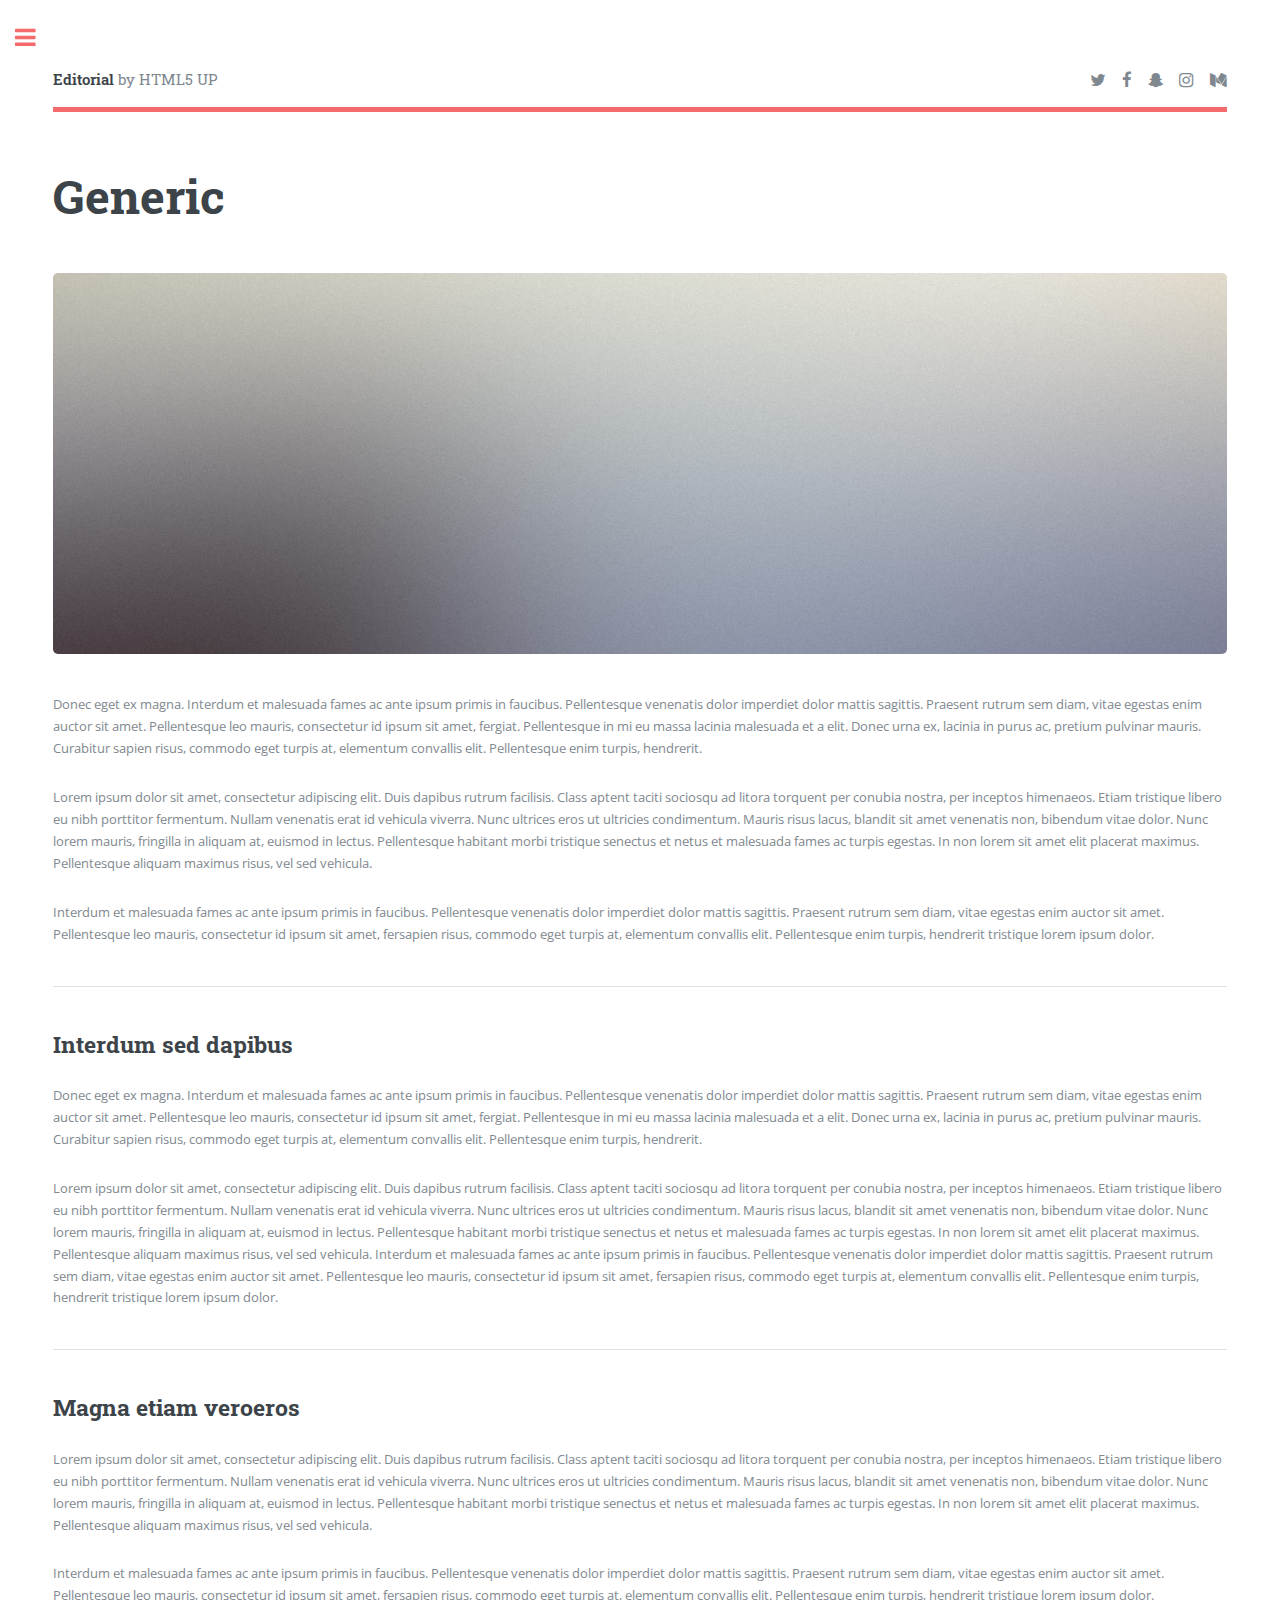
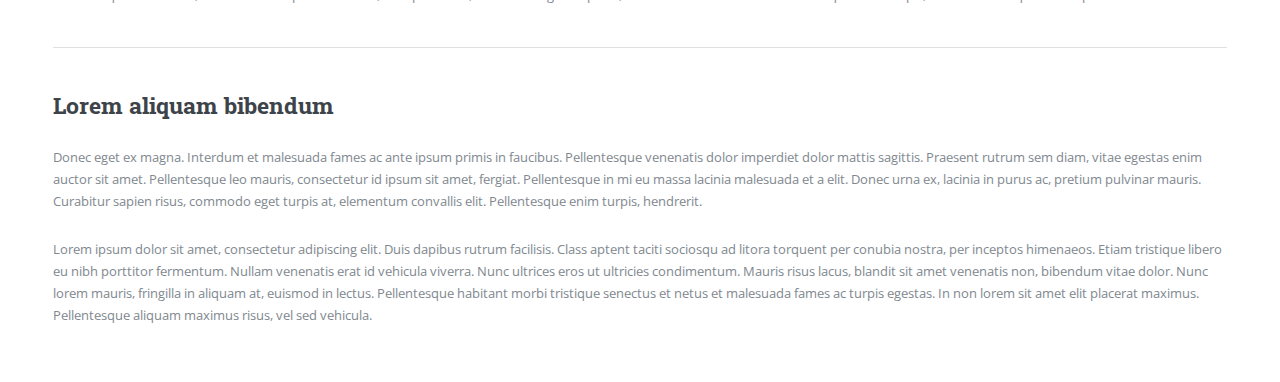
<file: generic.html>
<!DOCTYPE HTML>
<!--
	Editorial by HTML5 UP
	html5up.net | @ajlkn
	Free for personal and commercial use under the CCA 3.0 license (html5up.net/license)
-->
<html>
	<head>
		<title>Generic - Editorial by HTML5 UP</title>
		<meta charset="utf-8" />
		<meta name="viewport" content="width=device-width, initial-scale=1, user-scalable=no" />
		<!--[if lte IE 8]><script src="assets/js/ie/html5shiv.js"></script><![endif]-->
		<link rel="stylesheet" href="assets/css/main.css" />
		<!--[if lte IE 9]><link rel="stylesheet" href="assets/css/ie9.css" /><![endif]-->
		<!--[if lte IE 8]><link rel="stylesheet" href="assets/css/ie8.css" /><![endif]-->
	</head>
	<body>

		<!-- Wrapper -->
			<div id="wrapper">

				<!-- Main -->
					<div id="main">
						<div class="inner">

							<!-- Header -->
								<header id="header">
									<a href="index.html" class="logo"><strong>Editorial</strong> by HTML5 UP</a>
									<ul class="icons">
										<li><a href="#" class="icon fa-twitter"><span class="label">Twitter</span></a></li>
										<li><a href="#" class="icon fa-facebook"><span class="label">Facebook</span></a></li>
										<li><a href="#" class="icon fa-snapchat-ghost"><span class="label">Snapchat</span></a></li>
										<li><a href="#" class="icon fa-instagram"><span class="label">Instagram</span></a></li>
										<li><a href="#" class="icon fa-medium"><span class="label">Medium</span></a></li>
									</ul>
								</header>

							<!-- Content -->
								<section>
									<header class="main">
										<h1>Generic</h1>
									</header>

									<span class="image main"><img src="images/pic11.jpg" alt="" /></span>

									<p>Donec eget ex magna. Interdum et malesuada fames ac ante ipsum primis in faucibus. Pellentesque venenatis dolor imperdiet dolor mattis sagittis. Praesent rutrum sem diam, vitae egestas enim auctor sit amet. Pellentesque leo mauris, consectetur id ipsum sit amet, fergiat. Pellentesque in mi eu massa lacinia malesuada et a elit. Donec urna ex, lacinia in purus ac, pretium pulvinar mauris. Curabitur sapien risus, commodo eget turpis at, elementum convallis elit. Pellentesque enim turpis, hendrerit.</p>
									<p>Lorem ipsum dolor sit amet, consectetur adipiscing elit. Duis dapibus rutrum facilisis. Class aptent taciti sociosqu ad litora torquent per conubia nostra, per inceptos himenaeos. Etiam tristique libero eu nibh porttitor fermentum. Nullam venenatis erat id vehicula viverra. Nunc ultrices eros ut ultricies condimentum. Mauris risus lacus, blandit sit amet venenatis non, bibendum vitae dolor. Nunc lorem mauris, fringilla in aliquam at, euismod in lectus. Pellentesque habitant morbi tristique senectus et netus et malesuada fames ac turpis egestas. In non lorem sit amet elit placerat maximus. Pellentesque aliquam maximus risus, vel sed vehicula.</p>
									<p>Interdum et malesuada fames ac ante ipsum primis in faucibus. Pellentesque venenatis dolor imperdiet dolor mattis sagittis. Praesent rutrum sem diam, vitae egestas enim auctor sit amet. Pellentesque leo mauris, consectetur id ipsum sit amet, fersapien risus, commodo eget turpis at, elementum convallis elit. Pellentesque enim turpis, hendrerit tristique lorem ipsum dolor.</p>

									<hr class="major" />

									<h2>Interdum sed dapibus</h2>
									<p>Donec eget ex magna. Interdum et malesuada fames ac ante ipsum primis in faucibus. Pellentesque venenatis dolor imperdiet dolor mattis sagittis. Praesent rutrum sem diam, vitae egestas enim auctor sit amet. Pellentesque leo mauris, consectetur id ipsum sit amet, fergiat. Pellentesque in mi eu massa lacinia malesuada et a elit. Donec urna ex, lacinia in purus ac, pretium pulvinar mauris. Curabitur sapien risus, commodo eget turpis at, elementum convallis elit. Pellentesque enim turpis, hendrerit.</p>
									<p>Lorem ipsum dolor sit amet, consectetur adipiscing elit. Duis dapibus rutrum facilisis. Class aptent taciti sociosqu ad litora torquent per conubia nostra, per inceptos himenaeos. Etiam tristique libero eu nibh porttitor fermentum. Nullam venenatis erat id vehicula viverra. Nunc ultrices eros ut ultricies condimentum. Mauris risus lacus, blandit sit amet venenatis non, bibendum vitae dolor. Nunc lorem mauris, fringilla in aliquam at, euismod in lectus. Pellentesque habitant morbi tristique senectus et netus et malesuada fames ac turpis egestas. In non lorem sit amet elit placerat maximus. Pellentesque aliquam maximus risus, vel sed vehicula. Interdum et malesuada fames ac ante ipsum primis in faucibus. Pellentesque venenatis dolor imperdiet dolor mattis sagittis. Praesent rutrum sem diam, vitae egestas enim auctor sit amet. Pellentesque leo mauris, consectetur id ipsum sit amet, fersapien risus, commodo eget turpis at, elementum convallis elit. Pellentesque enim turpis, hendrerit tristique lorem ipsum dolor.</p>

									<hr class="major" />

									<h2>Magna etiam veroeros</h2>
									<p>Lorem ipsum dolor sit amet, consectetur adipiscing elit. Duis dapibus rutrum facilisis. Class aptent taciti sociosqu ad litora torquent per conubia nostra, per inceptos himenaeos. Etiam tristique libero eu nibh porttitor fermentum. Nullam venenatis erat id vehicula viverra. Nunc ultrices eros ut ultricies condimentum. Mauris risus lacus, blandit sit amet venenatis non, bibendum vitae dolor. Nunc lorem mauris, fringilla in aliquam at, euismod in lectus. Pellentesque habitant morbi tristique senectus et netus et malesuada fames ac turpis egestas. In non lorem sit amet elit placerat maximus. Pellentesque aliquam maximus risus, vel sed vehicula.</p>
									<p>Interdum et malesuada fames ac ante ipsum primis in faucibus. Pellentesque venenatis dolor imperdiet dolor mattis sagittis. Praesent rutrum sem diam, vitae egestas enim auctor sit amet. Pellentesque leo mauris, consectetur id ipsum sit amet, fersapien risus, commodo eget turpis at, elementum convallis elit. Pellentesque enim turpis, hendrerit tristique lorem ipsum dolor.</p>

									<hr class="major" />

									<h2>Lorem aliquam bibendum</h2>
									<p>Donec eget ex magna. Interdum et malesuada fames ac ante ipsum primis in faucibus. Pellentesque venenatis dolor imperdiet dolor mattis sagittis. Praesent rutrum sem diam, vitae egestas enim auctor sit amet. Pellentesque leo mauris, consectetur id ipsum sit amet, fergiat. Pellentesque in mi eu massa lacinia malesuada et a elit. Donec urna ex, lacinia in purus ac, pretium pulvinar mauris. Curabitur sapien risus, commodo eget turpis at, elementum convallis elit. Pellentesque enim turpis, hendrerit.</p>
									<p>Lorem ipsum dolor sit amet, consectetur adipiscing elit. Duis dapibus rutrum facilisis. Class aptent taciti sociosqu ad litora torquent per conubia nostra, per inceptos himenaeos. Etiam tristique libero eu nibh porttitor fermentum. Nullam venenatis erat id vehicula viverra. Nunc ultrices eros ut ultricies condimentum. Mauris risus lacus, blandit sit amet venenatis non, bibendum vitae dolor. Nunc lorem mauris, fringilla in aliquam at, euismod in lectus. Pellentesque habitant morbi tristique senectus et netus et malesuada fames ac turpis egestas. In non lorem sit amet elit placerat maximus. Pellentesque aliquam maximus risus, vel sed vehicula.</p>

								</section>

						</div>
					</div>

				<!-- Sidebar -->
					<div id="sidebar">
						<div class="inner">

							<!-- Search -->
								<section id="search" class="alt">
									<form method="post" action="#">
										<input type="text" name="query" id="query" placeholder="Search" />
									</form>
								</section>

							<!-- Menu -->
								<nav id="menu">
									<header class="major">
										<h2>Menu</h2>
									</header>
									<ul>
										<li><a href="index.html">Homepage</a></li>
										<li><a href="generic.html">Generic</a></li>
										<li><a href="elements.html">Elements</a></li>
										<li>
											<span class="opener">Submenu</span>
											<ul>
												<li><a href="#">Lorem Dolor</a></li>
												<li><a href="#">Ipsum Adipiscing</a></li>
												<li><a href="#">Tempus Magna</a></li>
												<li><a href="#">Feugiat Veroeros</a></li>
											</ul>
										</li>
										<li><a href="#">Etiam Dolore</a></li>
										<li><a href="#">Adipiscing</a></li>
										<li>
											<span class="opener">Another Submenu</span>
											<ul>
												<li><a href="#">Lorem Dolor</a></li>
												<li><a href="#">Ipsum Adipiscing</a></li>
												<li><a href="#">Tempus Magna</a></li>
												<li><a href="#">Feugiat Veroeros</a></li>
											</ul>
										</li>
										<li><a href="#">Maximus Erat</a></li>
										<li><a href="#">Sapien Mauris</a></li>
										<li><a href="#">Amet Lacinia</a></li>
									</ul>
								</nav>

							<!-- Section -->
								<section>
									<header class="major">
										<h2>Ante interdum</h2>
									</header>
									<div class="mini-posts">
										<article>
											<a href="#" class="image"><img src="images/pic07.jpg" alt="" /></a>
											<p>Aenean ornare velit lacus, ac varius enim lorem ullamcorper dolore aliquam.</p>
										</article>
										<article>
											<a href="#" class="image"><img src="images/pic08.jpg" alt="" /></a>
											<p>Aenean ornare velit lacus, ac varius enim lorem ullamcorper dolore aliquam.</p>
										</article>
										<article>
											<a href="#" class="image"><img src="images/pic09.jpg" alt="" /></a>
											<p>Aenean ornare velit lacus, ac varius enim lorem ullamcorper dolore aliquam.</p>
										</article>
									</div>
									<ul class="actions">
										<li><a href="#" class="button">More</a></li>
									</ul>
								</section>

							<!-- Section -->
								<section>
									<header class="major">
										<h2>Get in touch</h2>
									</header>
									<p>Sed varius enim lorem ullamcorper dolore aliquam aenean ornare velit lacus, ac varius enim lorem ullamcorper dolore. Proin sed aliquam facilisis ante interdum. Sed nulla amet lorem feugiat tempus aliquam.</p>
									<ul class="contact">
										<li class="fa-envelope-o"><a href="#">information@untitled.tld</a></li>
										<li class="fa-phone">(000) 000-0000</li>
										<li class="fa-home">1234 Somewhere Road #8254<br />
										Nashville, TN 00000-0000</li>
									</ul>
								</section>

							<!-- Footer -->
								<footer id="footer">
									<p class="copyright">&copy; Untitled. All rights reserved. Demo Images: <a href="https://unsplash.com">Unsplash</a>. Design: <a href="https://html5up.net">HTML5 UP</a>.</p>
								</footer>

						</div>
					</div>

			</div>

		<!-- Scripts -->
			<script src="assets/js/jquery.min.js"></script>
			<script src="assets/js/skel.min.js"></script>
			<script src="assets/js/util.js"></script>
			<!--[if lte IE 8]><script src="assets/js/ie/respond.min.js"></script><![endif]-->
			<script src="assets/js/main.js"></script>

	</body>
</html>
</file>
<file: assets/css/ie9.css>
/*
	Editorial by HTML5 UP
	html5up.net | @ajlkn
	Free for personal and commercial use under the CCA 3.0 license (html5up.net/license)
*/

/* Features */

	.features:after {
		clear: both;
		content: '';
		display: block;
	}

	.features article {
		float: left;
	}

		.features article:after {
			clear: both;
			content: '';
			display: block;
		}

		.features article .icon {
			float: left;
		}

/* Posts */

	.posts:after {
		clear: both;
		content: '';
		display: block;
	}

	.posts article {
		float: left;
	}

/* Main */

	#main {
		padding-left: 24em;
	}

/* Sidebar */

	#sidebar {
		position: absolute;
		top: 0;
		left: 0;
		min-height: 100%;
		width: 24em;
	}

/* Banner */

	#banner:after {
		clear: both;
		content: '';
		display: block;
	}

	#banner .content {
		float: left;
		padding-right: 4em;
	}

	#banner .image {
		float: left;
		margin-left: 0;
	}
</file>
<file: assets/css/main.css>
@import url(font-awesome.min.css);
@import url("https://fonts.googleapis.com/css?family=Open+Sans:400,600,400italic,600italic|Roboto+Slab:400,700");

/*
	Editorial by HTML5 UP
	html5up.net | @ajlkn
	Free for personal and commercial use under the CCA 3.0 license (html5up.net/license)
*/

/* Reset */

	html, body, div, span, applet, object, iframe, h1, h2, h3, h4, h5, h6, p, blockquote, pre, a, abbr, acronym, address, big, cite, code, del, dfn, em, img, ins, kbd, q, s, samp, small, strike, strong, sub, sup, tt, var, b, u, i, center, dl, dt, dd, ol, ul, li, fieldset, form, label, legend, table, caption, tbody, tfoot, thead, tr, th, td, article, aside, canvas, details, embed, figure, figcaption, footer, header, hgroup, menu, nav, output, ruby, section, summary, time, mark, audio, video {
		margin: 0;
		padding: 0;
		border: 0;
		font-size: 100%;
		font: inherit;
		vertical-align: baseline;
	}

	article, aside, details, figcaption, figure, footer, header, hgroup, menu, nav, section {
		display: block;
	}

	body {
		line-height: 1;
	}

	ol, ul {
		list-style: none;
	}

	blockquote, q {
		quotes: none;
	}

	blockquote:before, blockquote:after, q:before, q:after {
		content: '';
		content: none;
	}

	table {
		border-collapse: collapse;
		border-spacing: 0;
	}

	body {
		-webkit-text-size-adjust: none;
	}

/* Box Model */

	*, *:before, *:after {
		-moz-box-sizing: border-box;
		-webkit-box-sizing: border-box;
		box-sizing: border-box;
	}

/* Grid */

	.row {
		border-bottom: solid 1px transparent;
		-moz-box-sizing: border-box;
		-webkit-box-sizing: border-box;
		box-sizing: border-box;
	}

	.row > * {
		float: left;
		-moz-box-sizing: border-box;
		-webkit-box-sizing: border-box;
		box-sizing: border-box;
	}

	.row:after, .row:before {
		content: '';
		display: block;
		clear: both;
		height: 0;
	}

	.row.uniform > * > :first-child {
		margin-top: 0;
	}

	.row.uniform > * > :last-child {
		margin-bottom: 0;
	}

	.row.\30 \25 > * {
		padding: 0 0 0 0em;
	}

	.row.\30 \25 {
		margin: 0 0 -1px 0em;
	}

	.row.uniform.\30 \25 > * {
		padding: 0em 0 0 0em;
	}

	.row.uniform.\30 \25 {
		margin: 0em 0 -1px 0em;
	}

	.row > * {
		padding: 0 0 0 1.5em;
	}

	.row {
		margin: 0 0 -1px -1.5em;
	}

	.row.uniform > * {
		padding: 1.5em 0 0 1.5em;
	}

	.row.uniform {
		margin: -1.5em 0 -1px -1.5em;
	}

	.row.\32 00\25 > * {
		padding: 0 0 0 3em;
	}

	.row.\32 00\25 {
		margin: 0 0 -1px -3em;
	}

	.row.uniform.\32 00\25 > * {
		padding: 3em 0 0 3em;
	}

	.row.uniform.\32 00\25 {
		margin: -3em 0 -1px -3em;
	}

	.row.\31 50\25 > * {
		padding: 0 0 0 2.25em;
	}

	.row.\31 50\25 {
		margin: 0 0 -1px -2.25em;
	}

	.row.uniform.\31 50\25 > * {
		padding: 2.25em 0 0 2.25em;
	}

	.row.uniform.\31 50\25 {
		margin: -2.25em 0 -1px -2.25em;
	}

	.row.\35 0\25 > * {
		padding: 0 0 0 0.75em;
	}

	.row.\35 0\25 {
		margin: 0 0 -1px -0.75em;
	}

	.row.uniform.\35 0\25 > * {
		padding: 0.75em 0 0 0.75em;
	}

	.row.uniform.\35 0\25 {
		margin: -0.75em 0 -1px -0.75em;
	}

	.row.\32 5\25 > * {
		padding: 0 0 0 0.375em;
	}

	.row.\32 5\25 {
		margin: 0 0 -1px -0.375em;
	}

	.row.uniform.\32 5\25 > * {
		padding: 0.375em 0 0 0.375em;
	}

	.row.uniform.\32 5\25 {
		margin: -0.375em 0 -1px -0.375em;
	}

	.\31 2u, .\31 2u\24 {
		width: 100%;
		clear: none;
		margin-left: 0;
	}

	.\31 1u, .\31 1u\24 {
		width: 91.6666666667%;
		clear: none;
		margin-left: 0;
	}

	.\31 0u, .\31 0u\24 {
		width: 83.3333333333%;
		clear: none;
		margin-left: 0;
	}

	.\39 u, .\39 u\24 {
		width: 75%;
		clear: none;
		margin-left: 0;
	}

	.\38 u, .\38 u\24 {
		width: 66.6666666667%;
		clear: none;
		margin-left: 0;
	}

	.\37 u, .\37 u\24 {
		width: 58.3333333333%;
		clear: none;
		margin-left: 0;
	}

	.\36 u, .\36 u\24 {
		width: 50%;
		clear: none;
		margin-left: 0;
	}

	.\35 u, .\35 u\24 {
		width: 41.6666666667%;
		clear: none;
		margin-left: 0;
	}

	.\34 u, .\34 u\24 {
		width: 33.3333333333%;
		clear: none;
		margin-left: 0;
	}

	.\33 u, .\33 u\24 {
		width: 25%;
		clear: none;
		margin-left: 0;
	}

	.\32 u, .\32 u\24 {
		width: 16.6666666667%;
		clear: none;
		margin-left: 0;
	}

	.\31 u, .\31 u\24 {
		width: 8.3333333333%;
		clear: none;
		margin-left: 0;
	}

	.\31 2u\24 + *,
	.\31 1u\24 + *,
	.\31 0u\24 + *,
	.\39 u\24 + *,
	.\38 u\24 + *,
	.\37 u\24 + *,
	.\36 u\24 + *,
	.\35 u\24 + *,
	.\34 u\24 + *,
	.\33 u\24 + *,
	.\32 u\24 + *,
	.\31 u\24 + * {
		clear: left;
	}

	.\-11u {
		margin-left: 91.66667%;
	}

	.\-10u {
		margin-left: 83.33333%;
	}

	.\-9u {
		margin-left: 75%;
	}

	.\-8u {
		margin-left: 66.66667%;
	}

	.\-7u {
		margin-left: 58.33333%;
	}

	.\-6u {
		margin-left: 50%;
	}

	.\-5u {
		margin-left: 41.66667%;
	}

	.\-4u {
		margin-left: 33.33333%;
	}

	.\-3u {
		margin-left: 25%;
	}

	.\-2u {
		margin-left: 16.66667%;
	}

	.\-1u {
		margin-left: 8.33333%;
	}

	@media screen and (max-width: 1680px) {

		.row > * {
			padding: 0 0 0 1.5em;
		}

		.row {
			margin: 0 0 -1px -1.5em;
		}

		.row.uniform > * {
			padding: 1.5em 0 0 1.5em;
		}

		.row.uniform {
			margin: -1.5em 0 -1px -1.5em;
		}

		.row.\32 00\25 > * {
			padding: 0 0 0 3em;
		}

		.row.\32 00\25 {
			margin: 0 0 -1px -3em;
		}

		.row.uniform.\32 00\25 > * {
			padding: 3em 0 0 3em;
		}

		.row.uniform.\32 00\25 {
			margin: -3em 0 -1px -3em;
		}

		.row.\31 50\25 > * {
			padding: 0 0 0 2.25em;
		}

		.row.\31 50\25 {
			margin: 0 0 -1px -2.25em;
		}

		.row.uniform.\31 50\25 > * {
			padding: 2.25em 0 0 2.25em;
		}

		.row.uniform.\31 50\25 {
			margin: -2.25em 0 -1px -2.25em;
		}

		.row.\35 0\25 > * {
			padding: 0 0 0 0.75em;
		}

		.row.\35 0\25 {
			margin: 0 0 -1px -0.75em;
		}

		.row.uniform.\35 0\25 > * {
			padding: 0.75em 0 0 0.75em;
		}

		.row.uniform.\35 0\25 {
			margin: -0.75em 0 -1px -0.75em;
		}

		.row.\32 5\25 > * {
			padding: 0 0 0 0.375em;
		}

		.row.\32 5\25 {
			margin: 0 0 -1px -0.375em;
		}

		.row.uniform.\32 5\25 > * {
			padding: 0.375em 0 0 0.375em;
		}

		.row.uniform.\32 5\25 {
			margin: -0.375em 0 -1px -0.375em;
		}

		.\31 2u\28xlarge\29, .\31 2u\24\28xlarge\29 {
			width: 100%;
			clear: none;
			margin-left: 0;
		}

		.\31 1u\28xlarge\29, .\31 1u\24\28xlarge\29 {
			width: 91.6666666667%;
			clear: none;
			margin-left: 0;
		}

		.\31 0u\28xlarge\29, .\31 0u\24\28xlarge\29 {
			width: 83.3333333333%;
			clear: none;
			margin-left: 0;
		}

		.\39 u\28xlarge\29, .\39 u\24\28xlarge\29 {
			width: 75%;
			clear: none;
			margin-left: 0;
		}

		.\38 u\28xlarge\29, .\38 u\24\28xlarge\29 {
			width: 66.6666666667%;
			clear: none;
			margin-left: 0;
		}

		.\37 u\28xlarge\29, .\37 u\24\28xlarge\29 {
			width: 58.3333333333%;
			clear: none;
			margin-left: 0;
		}

		.\36 u\28xlarge\29, .\36 u\24\28xlarge\29 {
			width: 50%;
			clear: none;
			margin-left: 0;
		}

		.\35 u\28xlarge\29, .\35 u\24\28xlarge\29 {
			width: 41.6666666667%;
			clear: none;
			margin-left: 0;
		}

		.\34 u\28xlarge\29, .\34 u\24\28xlarge\29 {
			width: 33.3333333333%;
			clear: none;
			margin-left: 0;
		}

		.\33 u\28xlarge\29, .\33 u\24\28xlarge\29 {
			width: 25%;
			clear: none;
			margin-left: 0;
		}

		.\32 u\28xlarge\29, .\32 u\24\28xlarge\29 {
			width: 16.6666666667%;
			clear: none;
			margin-left: 0;
		}

		.\31 u\28xlarge\29, .\31 u\24\28xlarge\29 {
			width: 8.3333333333%;
			clear: none;
			margin-left: 0;
		}

		.\31 2u\24\28xlarge\29 + *,
		.\31 1u\24\28xlarge\29 + *,
		.\31 0u\24\28xlarge\29 + *,
		.\39 u\24\28xlarge\29 + *,
		.\38 u\24\28xlarge\29 + *,
		.\37 u\24\28xlarge\29 + *,
		.\36 u\24\28xlarge\29 + *,
		.\35 u\24\28xlarge\29 + *,
		.\34 u\24\28xlarge\29 + *,
		.\33 u\24\28xlarge\29 + *,
		.\32 u\24\28xlarge\29 + *,
		.\31 u\24\28xlarge\29 + * {
			clear: left;
		}

		.\-11u\28xlarge\29 {
			margin-left: 91.66667%;
		}

		.\-10u\28xlarge\29 {
			margin-left: 83.33333%;
		}

		.\-9u\28xlarge\29 {
			margin-left: 75%;
		}

		.\-8u\28xlarge\29 {
			margin-left: 66.66667%;
		}

		.\-7u\28xlarge\29 {
			margin-left: 58.33333%;
		}

		.\-6u\28xlarge\29 {
			margin-left: 50%;
		}

		.\-5u\28xlarge\29 {
			margin-left: 41.66667%;
		}

		.\-4u\28xlarge\29 {
			margin-left: 33.33333%;
		}

		.\-3u\28xlarge\29 {
			margin-left: 25%;
		}

		.\-2u\28xlarge\29 {
			margin-left: 16.66667%;
		}

		.\-1u\28xlarge\29 {
			margin-left: 8.33333%;
		}

	}

	@media screen and (max-width: 1280px) {

		.row > * {
			padding: 0 0 0 1.5em;
		}

		.row {
			margin: 0 0 -1px -1.5em;
		}

		.row.uniform > * {
			padding: 1.5em 0 0 1.5em;
		}

		.row.uniform {
			margin: -1.5em 0 -1px -1.5em;
		}

		.row.\32 00\25 > * {
			padding: 0 0 0 3em;
		}

		.row.\32 00\25 {
			margin: 0 0 -1px -3em;
		}

		.row.uniform.\32 00\25 > * {
			padding: 3em 0 0 3em;
		}

		.row.uniform.\32 00\25 {
			margin: -3em 0 -1px -3em;
		}

		.row.\31 50\25 > * {
			padding: 0 0 0 2.25em;
		}

		.row.\31 50\25 {
			margin: 0 0 -1px -2.25em;
		}

		.row.uniform.\31 50\25 > * {
			padding: 2.25em 0 0 2.25em;
		}

		.row.uniform.\31 50\25 {
			margin: -2.25em 0 -1px -2.25em;
		}

		.row.\35 0\25 > * {
			padding: 0 0 0 0.75em;
		}

		.row.\35 0\25 {
			margin: 0 0 -1px -0.75em;
		}

		.row.uniform.\35 0\25 > * {
			padding: 0.75em 0 0 0.75em;
		}

		.row.uniform.\35 0\25 {
			margin: -0.75em 0 -1px -0.75em;
		}

		.row.\32 5\25 > * {
			padding: 0 0 0 0.375em;
		}

		.row.\32 5\25 {
			margin: 0 0 -1px -0.375em;
		}

		.row.uniform.\32 5\25 > * {
			padding: 0.375em 0 0 0.375em;
		}

		.row.uniform.\32 5\25 {
			margin: -0.375em 0 -1px -0.375em;
		}

		.\31 2u\28large\29, .\31 2u\24\28large\29 {
			width: 100%;
			clear: none;
			margin-left: 0;
		}

		.\31 1u\28large\29, .\31 1u\24\28large\29 {
			width: 91.6666666667%;
			clear: none;
			margin-left: 0;
		}

		.\31 0u\28large\29, .\31 0u\24\28large\29 {
			width: 83.3333333333%;
			clear: none;
			margin-left: 0;
		}

		.\39 u\28large\29, .\39 u\24\28large\29 {
			width: 75%;
			clear: none;
			margin-left: 0;
		}

		.\38 u\28large\29, .\38 u\24\28large\29 {
			width: 66.6666666667%;
			clear: none;
			margin-left: 0;
		}

		.\37 u\28large\29, .\37 u\24\28large\29 {
			width: 58.3333333333%;
			clear: none;
			margin-left: 0;
		}

		.\36 u\28large\29, .\36 u\24\28large\29 {
			width: 50%;
			clear: none;
			margin-left: 0;
		}

		.\35 u\28large\29, .\35 u\24\28large\29 {
			width: 41.6666666667%;
			clear: none;
			margin-left: 0;
		}

		.\34 u\28large\29, .\34 u\24\28large\29 {
			width: 33.3333333333%;
			clear: none;
			margin-left: 0;
		}

		.\33 u\28large\29, .\33 u\24\28large\29 {
			width: 25%;
			clear: none;
			margin-left: 0;
		}

		.\32 u\28large\29, .\32 u\24\28large\29 {
			width: 16.6666666667%;
			clear: none;
			margin-left: 0;
		}

		.\31 u\28large\29, .\31 u\24\28large\29 {
			width: 8.3333333333%;
			clear: none;
			margin-left: 0;
		}

		.\31 2u\24\28large\29 + *,
		.\31 1u\24\28large\29 + *,
		.\31 0u\24\28large\29 + *,
		.\39 u\24\28large\29 + *,
		.\38 u\24\28large\29 + *,
		.\37 u\24\28large\29 + *,
		.\36 u\24\28large\29 + *,
		.\35 u\24\28large\29 + *,
		.\34 u\24\28large\29 + *,
		.\33 u\24\28large\29 + *,
		.\32 u\24\28large\29 + *,
		.\31 u\24\28large\29 + * {
			clear: left;
		}

		.\-11u\28large\29 {
			margin-left: 91.66667%;
		}

		.\-10u\28large\29 {
			margin-left: 83.33333%;
		}

		.\-9u\28large\29 {
			margin-left: 75%;
		}

		.\-8u\28large\29 {
			margin-left: 66.66667%;
		}

		.\-7u\28large\29 {
			margin-left: 58.33333%;
		}

		.\-6u\28large\29 {
			margin-left: 50%;
		}

		.\-5u\28large\29 {
			margin-left: 41.66667%;
		}

		.\-4u\28large\29 {
			margin-left: 33.33333%;
		}

		.\-3u\28large\29 {
			margin-left: 25%;
		}

		.\-2u\28large\29 {
			margin-left: 16.66667%;
		}

		.\-1u\28large\29 {
			margin-left: 8.33333%;
		}

	}

	@media screen and (max-width: 980px) {

		.row > * {
			padding: 0 0 0 1.5em;
		}

		.row {
			margin: 0 0 -1px -1.5em;
		}

		.row.uniform > * {
			padding: 1.5em 0 0 1.5em;
		}

		.row.uniform {
			margin: -1.5em 0 -1px -1.5em;
		}

		.row.\32 00\25 > * {
			padding: 0 0 0 3em;
		}

		.row.\32 00\25 {
			margin: 0 0 -1px -3em;
		}

		.row.uniform.\32 00\25 > * {
			padding: 3em 0 0 3em;
		}

		.row.uniform.\32 00\25 {
			margin: -3em 0 -1px -3em;
		}

		.row.\31 50\25 > * {
			padding: 0 0 0 2.25em;
		}

		.row.\31 50\25 {
			margin: 0 0 -1px -2.25em;
		}

		.row.uniform.\31 50\25 > * {
			padding: 2.25em 0 0 2.25em;
		}

		.row.uniform.\31 50\25 {
			margin: -2.25em 0 -1px -2.25em;
		}

		.row.\35 0\25 > * {
			padding: 0 0 0 0.75em;
		}

		.row.\35 0\25 {
			margin: 0 0 -1px -0.75em;
		}

		.row.uniform.\35 0\25 > * {
			padding: 0.75em 0 0 0.75em;
		}

		.row.uniform.\35 0\25 {
			margin: -0.75em 0 -1px -0.75em;
		}

		.row.\32 5\25 > * {
			padding: 0 0 0 0.375em;
		}

		.row.\32 5\25 {
			margin: 0 0 -1px -0.375em;
		}

		.row.uniform.\32 5\25 > * {
			padding: 0.375em 0 0 0.375em;
		}

		.row.uniform.\32 5\25 {
			margin: -0.375em 0 -1px -0.375em;
		}

		.\31 2u\28medium\29, .\31 2u\24\28medium\29 {
			width: 100%;
			clear: none;
			margin-left: 0;
		}

		.\31 1u\28medium\29, .\31 1u\24\28medium\29 {
			width: 91.6666666667%;
			clear: none;
			margin-left: 0;
		}

		.\31 0u\28medium\29, .\31 0u\24\28medium\29 {
			width: 83.3333333333%;
			clear: none;
			margin-left: 0;
		}

		.\39 u\28medium\29, .\39 u\24\28medium\29 {
			width: 75%;
			clear: none;
			margin-left: 0;
		}

		.\38 u\28medium\29, .\38 u\24\28medium\29 {
			width: 66.6666666667%;
			clear: none;
			margin-left: 0;
		}

		.\37 u\28medium\29, .\37 u\24\28medium\29 {
			width: 58.3333333333%;
			clear: none;
			margin-left: 0;
		}

		.\36 u\28medium\29, .\36 u\24\28medium\29 {
			width: 50%;
			clear: none;
			margin-left: 0;
		}

		.\35 u\28medium\29, .\35 u\24\28medium\29 {
			width: 41.6666666667%;
			clear: none;
			margin-left: 0;
		}

		.\34 u\28medium\29, .\34 u\24\28medium\29 {
			width: 33.3333333333%;
			clear: none;
			margin-left: 0;
		}

		.\33 u\28medium\29, .\33 u\24\28medium\29 {
			width: 25%;
			clear: none;
			margin-left: 0;
		}

		.\32 u\28medium\29, .\32 u\24\28medium\29 {
			width: 16.6666666667%;
			clear: none;
			margin-left: 0;
		}

		.\31 u\28medium\29, .\31 u\24\28medium\29 {
			width: 8.3333333333%;
			clear: none;
			margin-left: 0;
		}

		.\31 2u\24\28medium\29 + *,
		.\31 1u\24\28medium\29 + *,
		.\31 0u\24\28medium\29 + *,
		.\39 u\24\28medium\29 + *,
		.\38 u\24\28medium\29 + *,
		.\37 u\24\28medium\29 + *,
		.\36 u\24\28medium\29 + *,
		.\35 u\24\28medium\29 + *,
		.\34 u\24\28medium\29 + *,
		.\33 u\24\28medium\29 + *,
		.\32 u\24\28medium\29 + *,
		.\31 u\24\28medium\29 + * {
			clear: left;
		}

		.\-11u\28medium\29 {
			margin-left: 91.66667%;
		}

		.\-10u\28medium\29 {
			margin-left: 83.33333%;
		}

		.\-9u\28medium\29 {
			margin-left: 75%;
		}

		.\-8u\28medium\29 {
			margin-left: 66.66667%;
		}

		.\-7u\28medium\29 {
			margin-left: 58.33333%;
		}

		.\-6u\28medium\29 {
			margin-left: 50%;
		}

		.\-5u\28medium\29 {
			margin-left: 41.66667%;
		}

		.\-4u\28medium\29 {
			margin-left: 33.33333%;
		}

		.\-3u\28medium\29 {
			margin-left: 25%;
		}

		.\-2u\28medium\29 {
			margin-left: 16.66667%;
		}

		.\-1u\28medium\29 {
			margin-left: 8.33333%;
		}

	}

	@media screen and (max-width: 736px) {

		.row > * {
			padding: 0 0 0 1.5em;
		}

		.row {
			margin: 0 0 -1px -1.5em;
		}

		.row.uniform > * {
			padding: 1.5em 0 0 1.5em;
		}

		.row.uniform {
			margin: -1.5em 0 -1px -1.5em;
		}

		.row.\32 00\25 > * {
			padding: 0 0 0 3em;
		}

		.row.\32 00\25 {
			margin: 0 0 -1px -3em;
		}

		.row.uniform.\32 00\25 > * {
			padding: 3em 0 0 3em;
		}

		.row.uniform.\32 00\25 {
			margin: -3em 0 -1px -3em;
		}

		.row.\31 50\25 > * {
			padding: 0 0 0 2.25em;
		}

		.row.\31 50\25 {
			margin: 0 0 -1px -2.25em;
		}

		.row.uniform.\31 50\25 > * {
			padding: 2.25em 0 0 2.25em;
		}

		.row.uniform.\31 50\25 {
			margin: -2.25em 0 -1px -2.25em;
		}

		.row.\35 0\25 > * {
			padding: 0 0 0 0.75em;
		}

		.row.\35 0\25 {
			margin: 0 0 -1px -0.75em;
		}

		.row.uniform.\35 0\25 > * {
			padding: 0.75em 0 0 0.75em;
		}

		.row.uniform.\35 0\25 {
			margin: -0.75em 0 -1px -0.75em;
		}

		.row.\32 5\25 > * {
			padding: 0 0 0 0.375em;
		}

		.row.\32 5\25 {
			margin: 0 0 -1px -0.375em;
		}

		.row.uniform.\32 5\25 > * {
			padding: 0.375em 0 0 0.375em;
		}

		.row.uniform.\32 5\25 {
			margin: -0.375em 0 -1px -0.375em;
		}

		.\31 2u\28small\29, .\31 2u\24\28small\29 {
			width: 100%;
			clear: none;
			margin-left: 0;
		}

		.\31 1u\28small\29, .\31 1u\24\28small\29 {
			width: 91.6666666667%;
			clear: none;
			margin-left: 0;
		}

		.\31 0u\28small\29, .\31 0u\24\28small\29 {
			width: 83.3333333333%;
			clear: none;
			margin-left: 0;
		}

		.\39 u\28small\29, .\39 u\24\28small\29 {
			width: 75%;
			clear: none;
			margin-left: 0;
		}

		.\38 u\28small\29, .\38 u\24\28small\29 {
			width: 66.6666666667%;
			clear: none;
			margin-left: 0;
		}

		.\37 u\28small\29, .\37 u\24\28small\29 {
			width: 58.3333333333%;
			clear: none;
			margin-left: 0;
		}

		.\36 u\28small\29, .\36 u\24\28small\29 {
			width: 50%;
			clear: none;
			margin-left: 0;
		}

		.\35 u\28small\29, .\35 u\24\28small\29 {
			width: 41.6666666667%;
			clear: none;
			margin-left: 0;
		}

		.\34 u\28small\29, .\34 u\24\28small\29 {
			width: 33.3333333333%;
			clear: none;
			margin-left: 0;
		}

		.\33 u\28small\29, .\33 u\24\28small\29 {
			width: 25%;
			clear: none;
			margin-left: 0;
		}

		.\32 u\28small\29, .\32 u\24\28small\29 {
			width: 16.6666666667%;
			clear: none;
			margin-left: 0;
		}

		.\31 u\28small\29, .\31 u\24\28small\29 {
			width: 8.3333333333%;
			clear: none;
			margin-left: 0;
		}

		.\31 2u\24\28small\29 + *,
		.\31 1u\24\28small\29 + *,
		.\31 0u\24\28small\29 + *,
		.\39 u\24\28small\29 + *,
		.\38 u\24\28small\29 + *,
		.\37 u\24\28small\29 + *,
		.\36 u\24\28small\29 + *,
		.\35 u\24\28small\29 + *,
		.\34 u\24\28small\29 + *,
		.\33 u\24\28small\29 + *,
		.\32 u\24\28small\29 + *,
		.\31 u\24\28small\29 + * {
			clear: left;
		}

		.\-11u\28small\29 {
			margin-left: 91.66667%;
		}

		.\-10u\28small\29 {
			margin-left: 83.33333%;
		}

		.\-9u\28small\29 {
			margin-left: 75%;
		}

		.\-8u\28small\29 {
			margin-left: 66.66667%;
		}

		.\-7u\28small\29 {
			margin-left: 58.33333%;
		}

		.\-6u\28small\29 {
			margin-left: 50%;
		}

		.\-5u\28small\29 {
			margin-left: 41.66667%;
		}

		.\-4u\28small\29 {
			margin-left: 33.33333%;
		}

		.\-3u\28small\29 {
			margin-left: 25%;
		}

		.\-2u\28small\29 {
			margin-left: 16.66667%;
		}

		.\-1u\28small\29 {
			margin-left: 8.33333%;
		}

	}

	@media screen and (max-width: 480px) {

		.row > * {
			padding: 0 0 0 1.5em;
		}

		.row {
			margin: 0 0 -1px -1.5em;
		}

		.row.uniform > * {
			padding: 1.5em 0 0 1.5em;
		}

		.row.uniform {
			margin: -1.5em 0 -1px -1.5em;
		}

		.row.\32 00\25 > * {
			padding: 0 0 0 3em;
		}

		.row.\32 00\25 {
			margin: 0 0 -1px -3em;
		}

		.row.uniform.\32 00\25 > * {
			padding: 3em 0 0 3em;
		}

		.row.uniform.\32 00\25 {
			margin: -3em 0 -1px -3em;
		}

		.row.\31 50\25 > * {
			padding: 0 0 0 2.25em;
		}

		.row.\31 50\25 {
			margin: 0 0 -1px -2.25em;
		}

		.row.uniform.\31 50\25 > * {
			padding: 2.25em 0 0 2.25em;
		}

		.row.uniform.\31 50\25 {
			margin: -2.25em 0 -1px -2.25em;
		}

		.row.\35 0\25 > * {
			padding: 0 0 0 0.75em;
		}

		.row.\35 0\25 {
			margin: 0 0 -1px -0.75em;
		}

		.row.uniform.\35 0\25 > * {
			padding: 0.75em 0 0 0.75em;
		}

		.row.uniform.\35 0\25 {
			margin: -0.75em 0 -1px -0.75em;
		}

		.row.\32 5\25 > * {
			padding: 0 0 0 0.375em;
		}

		.row.\32 5\25 {
			margin: 0 0 -1px -0.375em;
		}

		.row.uniform.\32 5\25 > * {
			padding: 0.375em 0 0 0.375em;
		}

		.row.uniform.\32 5\25 {
			margin: -0.375em 0 -1px -0.375em;
		}

		.\31 2u\28xsmall\29, .\31 2u\24\28xsmall\29 {
			width: 100%;
			clear: none;
			margin-left: 0;
		}

		.\31 1u\28xsmall\29, .\31 1u\24\28xsmall\29 {
			width: 91.6666666667%;
			clear: none;
			margin-left: 0;
		}

		.\31 0u\28xsmall\29, .\31 0u\24\28xsmall\29 {
			width: 83.3333333333%;
			clear: none;
			margin-left: 0;
		}

		.\39 u\28xsmall\29, .\39 u\24\28xsmall\29 {
			width: 75%;
			clear: none;
			margin-left: 0;
		}

		.\38 u\28xsmall\29, .\38 u\24\28xsmall\29 {
			width: 66.6666666667%;
			clear: none;
			margin-left: 0;
		}

		.\37 u\28xsmall\29, .\37 u\24\28xsmall\29 {
			width: 58.3333333333%;
			clear: none;
			margin-left: 0;
		}

		.\36 u\28xsmall\29, .\36 u\24\28xsmall\29 {
			width: 50%;
			clear: none;
			margin-left: 0;
		}

		.\35 u\28xsmall\29, .\35 u\24\28xsmall\29 {
			width: 41.6666666667%;
			clear: none;
			margin-left: 0;
		}

		.\34 u\28xsmall\29, .\34 u\24\28xsmall\29 {
			width: 33.3333333333%;
			clear: none;
			margin-left: 0;
		}

		.\33 u\28xsmall\29, .\33 u\24\28xsmall\29 {
			width: 25%;
			clear: none;
			margin-left: 0;
		}

		.\32 u\28xsmall\29, .\32 u\24\28xsmall\29 {
			width: 16.6666666667%;
			clear: none;
			margin-left: 0;
		}

		.\31 u\28xsmall\29, .\31 u\24\28xsmall\29 {
			width: 8.3333333333%;
			clear: none;
			margin-left: 0;
		}

		.\31 2u\24\28xsmall\29 + *,
		.\31 1u\24\28xsmall\29 + *,
		.\31 0u\24\28xsmall\29 + *,
		.\39 u\24\28xsmall\29 + *,
		.\38 u\24\28xsmall\29 + *,
		.\37 u\24\28xsmall\29 + *,
		.\36 u\24\28xsmall\29 + *,
		.\35 u\24\28xsmall\29 + *,
		.\34 u\24\28xsmall\29 + *,
		.\33 u\24\28xsmall\29 + *,
		.\32 u\24\28xsmall\29 + *,
		.\31 u\24\28xsmall\29 + * {
			clear: left;
		}

		.\-11u\28xsmall\29 {
			margin-left: 91.66667%;
		}

		.\-10u\28xsmall\29 {
			margin-left: 83.33333%;
		}

		.\-9u\28xsmall\29 {
			margin-left: 75%;
		}

		.\-8u\28xsmall\29 {
			margin-left: 66.66667%;
		}

		.\-7u\28xsmall\29 {
			margin-left: 58.33333%;
		}

		.\-6u\28xsmall\29 {
			margin-left: 50%;
		}

		.\-5u\28xsmall\29 {
			margin-left: 41.66667%;
		}

		.\-4u\28xsmall\29 {
			margin-left: 33.33333%;
		}

		.\-3u\28xsmall\29 {
			margin-left: 25%;
		}

		.\-2u\28xsmall\29 {
			margin-left: 16.66667%;
		}

		.\-1u\28xsmall\29 {
			margin-left: 8.33333%;
		}

	}

	@media screen and (max-width: 360px) {

		.row > * {
			padding: 0 0 0 1.5em;
		}

		.row {
			margin: 0 0 -1px -1.5em;
		}

		.row.uniform > * {
			padding: 1.5em 0 0 1.5em;
		}

		.row.uniform {
			margin: -1.5em 0 -1px -1.5em;
		}

		.row.\32 00\25 > * {
			padding: 0 0 0 3em;
		}

		.row.\32 00\25 {
			margin: 0 0 -1px -3em;
		}

		.row.uniform.\32 00\25 > * {
			padding: 3em 0 0 3em;
		}

		.row.uniform.\32 00\25 {
			margin: -3em 0 -1px -3em;
		}

		.row.\31 50\25 > * {
			padding: 0 0 0 2.25em;
		}

		.row.\31 50\25 {
			margin: 0 0 -1px -2.25em;
		}

		.row.uniform.\31 50\25 > * {
			padding: 2.25em 0 0 2.25em;
		}

		.row.uniform.\31 50\25 {
			margin: -2.25em 0 -1px -2.25em;
		}

		.row.\35 0\25 > * {
			padding: 0 0 0 0.75em;
		}

		.row.\35 0\25 {
			margin: 0 0 -1px -0.75em;
		}

		.row.uniform.\35 0\25 > * {
			padding: 0.75em 0 0 0.75em;
		}

		.row.uniform.\35 0\25 {
			margin: -0.75em 0 -1px -0.75em;
		}

		.row.\32 5\25 > * {
			padding: 0 0 0 0.375em;
		}

		.row.\32 5\25 {
			margin: 0 0 -1px -0.375em;
		}

		.row.uniform.\32 5\25 > * {
			padding: 0.375em 0 0 0.375em;
		}

		.row.uniform.\32 5\25 {
			margin: -0.375em 0 -1px -0.375em;
		}

		.\31 2u\28xxsmall\29, .\31 2u\24\28xxsmall\29 {
			width: 100%;
			clear: none;
			margin-left: 0;
		}

		.\31 1u\28xxsmall\29, .\31 1u\24\28xxsmall\29 {
			width: 91.6666666667%;
			clear: none;
			margin-left: 0;
		}

		.\31 0u\28xxsmall\29, .\31 0u\24\28xxsmall\29 {
			width: 83.3333333333%;
			clear: none;
			margin-left: 0;
		}

		.\39 u\28xxsmall\29, .\39 u\24\28xxsmall\29 {
			width: 75%;
			clear: none;
			margin-left: 0;
		}

		.\38 u\28xxsmall\29, .\38 u\24\28xxsmall\29 {
			width: 66.6666666667%;
			clear: none;
			margin-left: 0;
		}

		.\37 u\28xxsmall\29, .\37 u\24\28xxsmall\29 {
			width: 58.3333333333%;
			clear: none;
			margin-left: 0;
		}

		.\36 u\28xxsmall\29, .\36 u\24\28xxsmall\29 {
			width: 50%;
			clear: none;
			margin-left: 0;
		}

		.\35 u\28xxsmall\29, .\35 u\24\28xxsmall\29 {
			width: 41.6666666667%;
			clear: none;
			margin-left: 0;
		}

		.\34 u\28xxsmall\29, .\34 u\24\28xxsmall\29 {
			width: 33.3333333333%;
			clear: none;
			margin-left: 0;
		}

		.\33 u\28xxsmall\29, .\33 u\24\28xxsmall\29 {
			width: 25%;
			clear: none;
			margin-left: 0;
		}

		.\32 u\28xxsmall\29, .\32 u\24\28xxsmall\29 {
			width: 16.6666666667%;
			clear: none;
			margin-left: 0;
		}

		.\31 u\28xxsmall\29, .\31 u\24\28xxsmall\29 {
			width: 8.3333333333%;
			clear: none;
			margin-left: 0;
		}

		.\31 2u\24\28xxsmall\29 + *,
		.\31 1u\24\28xxsmall\29 + *,
		.\31 0u\24\28xxsmall\29 + *,
		.\39 u\24\28xxsmall\29 + *,
		.\38 u\24\28xxsmall\29 + *,
		.\37 u\24\28xxsmall\29 + *,
		.\36 u\24\28xxsmall\29 + *,
		.\35 u\24\28xxsmall\29 + *,
		.\34 u\24\28xxsmall\29 + *,
		.\33 u\24\28xxsmall\29 + *,
		.\32 u\24\28xxsmall\29 + *,
		.\31 u\24\28xxsmall\29 + * {
			clear: left;
		}

		.\-11u\28xxsmall\29 {
			margin-left: 91.66667%;
		}

		.\-10u\28xxsmall\29 {
			margin-left: 83.33333%;
		}

		.\-9u\28xxsmall\29 {
			margin-left: 75%;
		}

		.\-8u\28xxsmall\29 {
			margin-left: 66.66667%;
		}

		.\-7u\28xxsmall\29 {
			margin-left: 58.33333%;
		}

		.\-6u\28xxsmall\29 {
			margin-left: 50%;
		}

		.\-5u\28xxsmall\29 {
			margin-left: 41.66667%;
		}

		.\-4u\28xxsmall\29 {
			margin-left: 33.33333%;
		}

		.\-3u\28xxsmall\29 {
			margin-left: 25%;
		}

		.\-2u\28xxsmall\29 {
			margin-left: 16.66667%;
		}

		.\-1u\28xxsmall\29 {
			margin-left: 8.33333%;
		}

	}

	@media screen and (min-width: 1681px) {

		.row > * {
			padding: 0 0 0 1.5em;
		}

		.row {
			margin: 0 0 -1px -1.5em;
		}

		.row.uniform > * {
			padding: 1.5em 0 0 1.5em;
		}

		.row.uniform {
			margin: -1.5em 0 -1px -1.5em;
		}

		.row.\32 00\25 > * {
			padding: 0 0 0 3em;
		}

		.row.\32 00\25 {
			margin: 0 0 -1px -3em;
		}

		.row.uniform.\32 00\25 > * {
			padding: 3em 0 0 3em;
		}

		.row.uniform.\32 00\25 {
			margin: -3em 0 -1px -3em;
		}

		.row.\31 50\25 > * {
			padding: 0 0 0 2.25em;
		}

		.row.\31 50\25 {
			margin: 0 0 -1px -2.25em;
		}

		.row.uniform.\31 50\25 > * {
			padding: 2.25em 0 0 2.25em;
		}

		.row.uniform.\31 50\25 {
			margin: -2.25em 0 -1px -2.25em;
		}

		.row.\35 0\25 > * {
			padding: 0 0 0 0.75em;
		}

		.row.\35 0\25 {
			margin: 0 0 -1px -0.75em;
		}

		.row.uniform.\35 0\25 > * {
			padding: 0.75em 0 0 0.75em;
		}

		.row.uniform.\35 0\25 {
			margin: -0.75em 0 -1px -0.75em;
		}

		.row.\32 5\25 > * {
			padding: 0 0 0 0.375em;
		}

		.row.\32 5\25 {
			margin: 0 0 -1px -0.375em;
		}

		.row.uniform.\32 5\25 > * {
			padding: 0.375em 0 0 0.375em;
		}

		.row.uniform.\32 5\25 {
			margin: -0.375em 0 -1px -0.375em;
		}

		.\31 2u\28xlarge-to-max\29, .\31 2u\24\28xlarge-to-max\29 {
			width: 100%;
			clear: none;
			margin-left: 0;
		}

		.\31 1u\28xlarge-to-max\29, .\31 1u\24\28xlarge-to-max\29 {
			width: 91.6666666667%;
			clear: none;
			margin-left: 0;
		}

		.\31 0u\28xlarge-to-max\29, .\31 0u\24\28xlarge-to-max\29 {
			width: 83.3333333333%;
			clear: none;
			margin-left: 0;
		}

		.\39 u\28xlarge-to-max\29, .\39 u\24\28xlarge-to-max\29 {
			width: 75%;
			clear: none;
			margin-left: 0;
		}

		.\38 u\28xlarge-to-max\29, .\38 u\24\28xlarge-to-max\29 {
			width: 66.6666666667%;
			clear: none;
			margin-left: 0;
		}

		.\37 u\28xlarge-to-max\29, .\37 u\24\28xlarge-to-max\29 {
			width: 58.3333333333%;
			clear: none;
			margin-left: 0;
		}

		.\36 u\28xlarge-to-max\29, .\36 u\24\28xlarge-to-max\29 {
			width: 50%;
			clear: none;
			margin-left: 0;
		}

		.\35 u\28xlarge-to-max\29, .\35 u\24\28xlarge-to-max\29 {
			width: 41.6666666667%;
			clear: none;
			margin-left: 0;
		}

		.\34 u\28xlarge-to-max\29, .\34 u\24\28xlarge-to-max\29 {
			width: 33.3333333333%;
			clear: none;
			margin-left: 0;
		}

		.\33 u\28xlarge-to-max\29, .\33 u\24\28xlarge-to-max\29 {
			width: 25%;
			clear: none;
			margin-left: 0;
		}

		.\32 u\28xlarge-to-max\29, .\32 u\24\28xlarge-to-max\29 {
			width: 16.6666666667%;
			clear: none;
			margin-left: 0;
		}

		.\31 u\28xlarge-to-max\29, .\31 u\24\28xlarge-to-max\29 {
			width: 8.3333333333%;
			clear: none;
			margin-left: 0;
		}

		.\31 2u\24\28xlarge-to-max\29 + *,
		.\31 1u\24\28xlarge-to-max\29 + *,
		.\31 0u\24\28xlarge-to-max\29 + *,
		.\39 u\24\28xlarge-to-max\29 + *,
		.\38 u\24\28xlarge-to-max\29 + *,
		.\37 u\24\28xlarge-to-max\29 + *,
		.\36 u\24\28xlarge-to-max\29 + *,
		.\35 u\24\28xlarge-to-max\29 + *,
		.\34 u\24\28xlarge-to-max\29 + *,
		.\33 u\24\28xlarge-to-max\29 + *,
		.\32 u\24\28xlarge-to-max\29 + *,
		.\31 u\24\28xlarge-to-max\29 + * {
			clear: left;
		}

		.\-11u\28xlarge-to-max\29 {
			margin-left: 91.66667%;
		}

		.\-10u\28xlarge-to-max\29 {
			margin-left: 83.33333%;
		}

		.\-9u\28xlarge-to-max\29 {
			margin-left: 75%;
		}

		.\-8u\28xlarge-to-max\29 {
			margin-left: 66.66667%;
		}

		.\-7u\28xlarge-to-max\29 {
			margin-left: 58.33333%;
		}

		.\-6u\28xlarge-to-max\29 {
			margin-left: 50%;
		}

		.\-5u\28xlarge-to-max\29 {
			margin-left: 41.66667%;
		}

		.\-4u\28xlarge-to-max\29 {
			margin-left: 33.33333%;
		}

		.\-3u\28xlarge-to-max\29 {
			margin-left: 25%;
		}

		.\-2u\28xlarge-to-max\29 {
			margin-left: 16.66667%;
		}

		.\-1u\28xlarge-to-max\29 {
			margin-left: 8.33333%;
		}

	}

	@media screen and (min-width: 481px) and (max-width: 1680px) {

		.row > * {
			padding: 0 0 0 1.5em;
		}

		.row {
			margin: 0 0 -1px -1.5em;
		}

		.row.uniform > * {
			padding: 1.5em 0 0 1.5em;
		}

		.row.uniform {
			margin: -1.5em 0 -1px -1.5em;
		}

		.row.\32 00\25 > * {
			padding: 0 0 0 3em;
		}

		.row.\32 00\25 {
			margin: 0 0 -1px -3em;
		}

		.row.uniform.\32 00\25 > * {
			padding: 3em 0 0 3em;
		}

		.row.uniform.\32 00\25 {
			margin: -3em 0 -1px -3em;
		}

		.row.\31 50\25 > * {
			padding: 0 0 0 2.25em;
		}

		.row.\31 50\25 {
			margin: 0 0 -1px -2.25em;
		}

		.row.uniform.\31 50\25 > * {
			padding: 2.25em 0 0 2.25em;
		}

		.row.uniform.\31 50\25 {
			margin: -2.25em 0 -1px -2.25em;
		}

		.row.\35 0\25 > * {
			padding: 0 0 0 0.75em;
		}

		.row.\35 0\25 {
			margin: 0 0 -1px -0.75em;
		}

		.row.uniform.\35 0\25 > * {
			padding: 0.75em 0 0 0.75em;
		}

		.row.uniform.\35 0\25 {
			margin: -0.75em 0 -1px -0.75em;
		}

		.row.\32 5\25 > * {
			padding: 0 0 0 0.375em;
		}

		.row.\32 5\25 {
			margin: 0 0 -1px -0.375em;
		}

		.row.uniform.\32 5\25 > * {
			padding: 0.375em 0 0 0.375em;
		}

		.row.uniform.\32 5\25 {
			margin: -0.375em 0 -1px -0.375em;
		}

		.\31 2u\28small-to-xlarge\29, .\31 2u\24\28small-to-xlarge\29 {
			width: 100%;
			clear: none;
			margin-left: 0;
		}

		.\31 1u\28small-to-xlarge\29, .\31 1u\24\28small-to-xlarge\29 {
			width: 91.6666666667%;
			clear: none;
			margin-left: 0;
		}

		.\31 0u\28small-to-xlarge\29, .\31 0u\24\28small-to-xlarge\29 {
			width: 83.3333333333%;
			clear: none;
			margin-left: 0;
		}

		.\39 u\28small-to-xlarge\29, .\39 u\24\28small-to-xlarge\29 {
			width: 75%;
			clear: none;
			margin-left: 0;
		}

		.\38 u\28small-to-xlarge\29, .\38 u\24\28small-to-xlarge\29 {
			width: 66.6666666667%;
			clear: none;
			margin-left: 0;
		}

		.\37 u\28small-to-xlarge\29, .\37 u\24\28small-to-xlarge\29 {
			width: 58.3333333333%;
			clear: none;
			margin-left: 0;
		}

		.\36 u\28small-to-xlarge\29, .\36 u\24\28small-to-xlarge\29 {
			width: 50%;
			clear: none;
			margin-left: 0;
		}

		.\35 u\28small-to-xlarge\29, .\35 u\24\28small-to-xlarge\29 {
			width: 41.6666666667%;
			clear: none;
			margin-left: 0;
		}

		.\34 u\28small-to-xlarge\29, .\34 u\24\28small-to-xlarge\29 {
			width: 33.3333333333%;
			clear: none;
			margin-left: 0;
		}

		.\33 u\28small-to-xlarge\29, .\33 u\24\28small-to-xlarge\29 {
			width: 25%;
			clear: none;
			margin-left: 0;
		}

		.\32 u\28small-to-xlarge\29, .\32 u\24\28small-to-xlarge\29 {
			width: 16.6666666667%;
			clear: none;
			margin-left: 0;
		}

		.\31 u\28small-to-xlarge\29, .\31 u\24\28small-to-xlarge\29 {
			width: 8.3333333333%;
			clear: none;
			margin-left: 0;
		}

		.\31 2u\24\28small-to-xlarge\29 + *,
		.\31 1u\24\28small-to-xlarge\29 + *,
		.\31 0u\24\28small-to-xlarge\29 + *,
		.\39 u\24\28small-to-xlarge\29 + *,
		.\38 u\24\28small-to-xlarge\29 + *,
		.\37 u\24\28small-to-xlarge\29 + *,
		.\36 u\24\28small-to-xlarge\29 + *,
		.\35 u\24\28small-to-xlarge\29 + *,
		.\34 u\24\28small-to-xlarge\29 + *,
		.\33 u\24\28small-to-xlarge\29 + *,
		.\32 u\24\28small-to-xlarge\29 + *,
		.\31 u\24\28small-to-xlarge\29 + * {
			clear: left;
		}

		.\-11u\28small-to-xlarge\29 {
			margin-left: 91.66667%;
		}

		.\-10u\28small-to-xlarge\29 {
			margin-left: 83.33333%;
		}

		.\-9u\28small-to-xlarge\29 {
			margin-left: 75%;
		}

		.\-8u\28small-to-xlarge\29 {
			margin-left: 66.66667%;
		}

		.\-7u\28small-to-xlarge\29 {
			margin-left: 58.33333%;
		}

		.\-6u\28small-to-xlarge\29 {
			margin-left: 50%;
		}

		.\-5u\28small-to-xlarge\29 {
			margin-left: 41.66667%;
		}

		.\-4u\28small-to-xlarge\29 {
			margin-left: 33.33333%;
		}

		.\-3u\28small-to-xlarge\29 {
			margin-left: 25%;
		}

		.\-2u\28small-to-xlarge\29 {
			margin-left: 16.66667%;
		}

		.\-1u\28small-to-xlarge\29 {
			margin-left: 8.33333%;
		}

	}

/* Basic */

	@-ms-viewport {
		width: device-width;
	}

	body {
		-ms-overflow-style: scrollbar;
	}

	@media screen and (max-width: 480px) {

		html, body {
			min-width: 320px;
		}

	}

	body {
		background: #ffffff;
	}

		body.is-loading *, body.is-loading *:before, body.is-loading *:after, body.is-resizing *, body.is-resizing *:before, body.is-resizing *:after {
			-moz-animation: none !important;
			-webkit-animation: none !important;
			-ms-animation: none !important;
			animation: none !important;
			-moz-transition: none !important;
			-webkit-transition: none !important;
			-ms-transition: none !important;
			transition: none !important;
		}

/* Type */

	body, input, select, textarea {
		color: #7f888f;
		font-family: "Open Sans", sans-serif;
		font-size: 13pt;
		font-weight: 400;
		line-height: 1.65;
	}

		@media screen and (max-width: 1680px) {

			body, input, select, textarea {
				font-size: 11pt;
			}

		}

		@media screen and (max-width: 1280px) {

			body, input, select, textarea {
				font-size: 10pt;
			}

		}

		@media screen and (max-width: 360px) {

			body, input, select, textarea {
				font-size: 9pt;
			}

		}

	a {
		-moz-transition: color 0.2s ease-in-out, border-bottom-color 0.2s ease-in-out;
		-webkit-transition: color 0.2s ease-in-out, border-bottom-color 0.2s ease-in-out;
		-ms-transition: color 0.2s ease-in-out, border-bottom-color 0.2s ease-in-out;
		transition: color 0.2s ease-in-out, border-bottom-color 0.2s ease-in-out;
		border-bottom: dotted 1px;
		color: #f56a6a;
		text-decoration: none;
	}

		a:hover {
			border-bottom-color: #f56a6a;
			color: #f56a6a !important;
		}

			a:hover strong {
				color: inherit;
			}

	strong, b {
		color: #3d4449;
		font-weight: 600;
	}

	em, i {
		font-style: italic;
	}

	p {
		margin: 0 0 2em 0;
	}

	h1, h2, h3, h4, h5, h6 {
		color: #3d4449;
		font-family: "Roboto Slab", serif;
		font-weight: 700;
		line-height: 1.5;
		margin: 0 0 1em 0;
	}

		h1 a, h2 a, h3 a, h4 a, h5 a, h6 a {
			color: inherit;
			text-decoration: none;
		}

	h1 {
		font-size: 4em;
		margin: 0 0 0.5em 0;
		line-height: 1.3;
	}

	h2 {
		font-size: 1.75em;
	}

	h3 {
		font-size: 1.25em;
	}

	h4 {
		font-size: 1.1em;
	}

	h5 {
		font-size: 0.9em;
	}

	h6 {
		font-size: 0.7em;
	}

	@media screen and (max-width: 1680px) {

		h1 {
			font-size: 3.5em;
		}

	}

	@media screen and (max-width: 980px) {

		h1 {
			font-size: 3.25em;
		}

	}

	@media screen and (max-width: 736px) {

		h1 {
			font-size: 2em;
			line-height: 1.4;
		}

		h2 {
			font-size: 1.5em;
		}

	}

	sub {
		font-size: 0.8em;
		position: relative;
		top: 0.5em;
	}

	sup {
		font-size: 0.8em;
		position: relative;
		top: -0.5em;
	}

	blockquote {
		border-left: solid 3px rgba(210, 215, 217, 0.75);
		font-style: italic;
		margin: 0 0 2em 0;
		padding: 0.5em 0 0.5em 2em;
	}

	code {
		background: rgba(230, 235, 237, 0.25);
		border-radius: 0.375em;
		border: solid 1px rgba(210, 215, 217, 0.75);
		font-family: "Courier New", monospace;
		font-size: 0.9em;
		margin: 0 0.25em;
		padding: 0.25em 0.65em;
	}

	pre {
		-webkit-overflow-scrolling: touch;
		font-family: "Courier New", monospace;
		font-size: 0.9em;
		margin: 0 0 2em 0;
	}

		pre code {
			display: block;
			line-height: 1.75;
			padding: 1em 1.5em;
			overflow-x: auto;
		}

	hr {
		border: 0;
		border-bottom: solid 1px rgba(210, 215, 217, 0.75);
		margin: 2em 0;
	}

		hr.major {
			margin: 3em 0;
		}

	.align-left {
		text-align: left;
	}

	.align-center {
		text-align: center;
	}

	.align-right {
		text-align: right;
	}

/* Section/Article */

	section.special, article.special {
		text-align: center;
	}

	header p {
		font-family: "Roboto Slab", serif;
		font-size: 1em;
		font-weight: 400;
		letter-spacing: 0.075em;
		margin-top: -0.5em;
		text-transform: uppercase;
	}

	header.major > :last-child {
		border-bottom: solid 3px #f56a6a;
		display: inline-block;
		margin: 0 0 2em 0;
		padding: 0 0.75em 0.5em 0;
	}

	header.main > :last-child {
		margin: 0 0 1em 0;
	}

/* Form */

	form {
		margin: 0 0 2em 0;
	}

	label {
		color: #3d4449;
		display: block;
		font-size: 0.9em;
		font-weight: 600;
		margin: 0 0 1em 0;
	}

	input[type="text"],
	input[type="password"],
	input[type="email"],
	input[type="tel"],
	input[type="search"],
	input[type="url"],
	select,
	textarea {
		-moz-appearance: none;
		-webkit-appearance: none;
		-ms-appearance: none;
		appearance: none;
		background: #ffffff;
		border-radius: 0.375em;
		border: none;
		border: solid 1px rgba(210, 215, 217, 0.75);
		color: inherit;
		display: block;
		outline: 0;
		padding: 0 1em;
		text-decoration: none;
		width: 100%;
	}

		input[type="text"]:invalid,
		input[type="password"]:invalid,
		input[type="email"]:invalid,
		input[type="tel"]:invalid,
		input[type="search"]:invalid,
		input[type="url"]:invalid,
		select:invalid,
		textarea:invalid {
			box-shadow: none;
		}

		input[type="text"]:focus,
		input[type="password"]:focus,
		input[type="email"]:focus,
		input[type="tel"]:focus,
		input[type="search"]:focus,
		input[type="url"]:focus,
		select:focus,
		textarea:focus {
			border-color: #f56a6a;
			box-shadow: 0 0 0 1px #f56a6a;
		}

	.select-wrapper {
		text-decoration: none;
		display: block;
		position: relative;
	}

		.select-wrapper:before {
			-moz-osx-font-smoothing: grayscale;
			-webkit-font-smoothing: antialiased;
			font-family: FontAwesome;
			font-style: normal;
			font-weight: normal;
			text-transform: none !important;
		}

		.select-wrapper:before {
			color: rgba(210, 215, 217, 0.75);
			content: '\f078';
			display: block;
			height: 2.75em;
			line-height: 2.75em;
			pointer-events: none;
			position: absolute;
			right: 0;
			text-align: center;
			top: 0;
			width: 2.75em;
		}

		.select-wrapper select::-ms-expand {
			display: none;
		}

	input[type="text"],
	input[type="password"],
	input[type="email"],
	input[type="tel"],
	input[type="search"],
	input[type="url"],
	select {
		height: 2.75em;
	}

	textarea {
		padding: 0.75em 1em;
	}

	input[type="checkbox"],
	input[type="radio"] {
		-moz-appearance: none;
		-webkit-appearance: none;
		-ms-appearance: none;
		appearance: none;
		display: block;
		float: left;
		margin-right: -2em;
		opacity: 0;
		width: 1em;
		z-index: -1;
	}

		input[type="checkbox"] + label,
		input[type="radio"] + label {
			text-decoration: none;
			color: #7f888f;
			cursor: pointer;
			display: inline-block;
			font-size: 1em;
			font-weight: 400;
			padding-left: 2.4em;
			padding-right: 0.75em;
			position: relative;
		}

			input[type="checkbox"] + label:before,
			input[type="radio"] + label:before {
				-moz-osx-font-smoothing: grayscale;
				-webkit-font-smoothing: antialiased;
				font-family: FontAwesome;
				font-style: normal;
				font-weight: normal;
				text-transform: none !important;
			}

			input[type="checkbox"] + label:before,
			input[type="radio"] + label:before {
				background: #ffffff;
				border-radius: 0.375em;
				border: solid 1px rgba(210, 215, 217, 0.75);
				content: '';
				display: inline-block;
				height: 1.65em;
				left: 0;
				line-height: 1.58125em;
				position: absolute;
				text-align: center;
				top: 0;
				width: 1.65em;
			}

		input[type="checkbox"]:checked + label:before,
		input[type="radio"]:checked + label:before {
			background: #3d4449;
			border-color: #3d4449;
			color: #ffffff;
			content: '\f00c';
		}

		input[type="checkbox"]:focus + label:before,
		input[type="radio"]:focus + label:before {
			border-color: #f56a6a;
			box-shadow: 0 0 0 1px #f56a6a;
		}

	input[type="checkbox"] + label:before {
		border-radius: 0.375em;
	}

	input[type="radio"] + label:before {
		border-radius: 100%;
	}

	::-webkit-input-placeholder {
		color: #9fa3a6 !important;
		opacity: 1.0;
	}

	:-moz-placeholder {
		color: #9fa3a6 !important;
		opacity: 1.0;
	}

	::-moz-placeholder {
		color: #9fa3a6 !important;
		opacity: 1.0;
	}

	:-ms-input-placeholder {
		color: #9fa3a6 !important;
		opacity: 1.0;
	}

	.formerize-placeholder {
		color: #9fa3a6 !important;
		opacity: 1.0;
	}

/* Box */

	.box {
		border-radius: 0.375em;
		border: solid 1px rgba(210, 215, 217, 0.75);
		margin-bottom: 2em;
		padding: 1.5em;
	}

		.box > :last-child,
		.box > :last-child > :last-child,
		.box > :last-child > :last-child > :last-child {
			margin-bottom: 0;
		}

		.box.alt {
			border: 0;
			border-radius: 0;
			padding: 0;
		}

/* Icon */

	.icon {
		text-decoration: none;
		border-bottom: none;
		position: relative;
	}

		.icon:before {
			-moz-osx-font-smoothing: grayscale;
			-webkit-font-smoothing: antialiased;
			font-family: FontAwesome;
			font-style: normal;
			font-weight: normal;
			text-transform: none !important;
		}

		.icon > .label {
			display: none;
		}

/* Image */

	.image {
		border-radius: 0.375em;
		border: 0;
		display: inline-block;
		position: relative;
	}

		.image img {
			border-radius: 0.375em;
			display: block;
		}

		.image.left, .image.right {
			max-width: 40%;
		}

			.image.left img, .image.right img {
				width: 100%;
			}

		.image.left {
			float: left;
			padding: 0 1.5em 1em 0;
			top: 0.25em;
		}

		.image.right {
			float: right;
			padding: 0 0 1em 1.5em;
			top: 0.25em;
		}

		.image.fit {
			display: block;
			margin: 0 0 2em 0;
			width: 100%;
		}

			.image.fit img {
				width: 100%;
			}

		.image.main {
			display: block;
			margin: 0 0 3em 0;
			width: 100%;
		}

			.image.main img {
				width: 100%;
			}

	a.image {
		overflow: hidden;
	}

		a.image img {
			-moz-transition: -moz-transform 0.2s ease;
			-webkit-transition: -webkit-transform 0.2s ease;
			-ms-transition: -ms-transform 0.2s ease;
			transition: transform 0.2s ease;
		}

		a.image:hover img {
			-moz-transform: scale(1.075);
			-webkit-transform: scale(1.075);
			-ms-transform: scale(1.075);
			transform: scale(1.075);
		}

/* List */

	ol {
		list-style: decimal;
		margin: 0 0 2em 0;
		padding-left: 1.25em;
	}

		ol li {
			padding-left: 0.25em;
		}

	ul {
		list-style: disc;
		margin: 0 0 2em 0;
		padding-left: 1em;
	}

		ul li {
			padding-left: 0.5em;
		}

		ul.alt {
			list-style: none;
			padding-left: 0;
		}

			ul.alt li {
				border-top: solid 1px rgba(210, 215, 217, 0.75);
				padding: 0.5em 0;
			}

				ul.alt li:first-child {
					border-top: 0;
					padding-top: 0;
				}

		ul.icons {
			cursor: default;
			list-style: none;
			padding-left: 0;
		}

			ul.icons li {
				display: inline-block;
				padding: 0 1em 0 0;
			}

				ul.icons li:last-child {
					padding-right: 0;
				}

				ul.icons li .icon {
					color: inherit;
				}

					ul.icons li .icon:before {
						font-size: 1.25em;
					}

		ul.contact {
			list-style: none;
			padding: 0;
		}

			ul.contact li {
				text-decoration: none;
				border-top: solid 1px rgba(210, 215, 217, 0.75);
				margin: 1.5em 0 0 0;
				padding: 1.5em 0 0 3em;
				position: relative;
			}

				ul.contact li:before {
					-moz-osx-font-smoothing: grayscale;
					-webkit-font-smoothing: antialiased;
					font-family: FontAwesome;
					font-style: normal;
					font-weight: normal;
					text-transform: none !important;
				}

				ul.contact li:before {
					color: #f56a6a;
					display: inline-block;
					font-size: 1.5em;
					height: 1.125em;
					left: 0;
					line-height: 1.125em;
					position: absolute;
					text-align: center;
					top: 1em;
					width: 1.5em;
				}

				ul.contact li:first-child {
					border-top: 0;
					margin-top: 0;
					padding-top: 0;
				}

					ul.contact li:first-child:before {
						top: 0;
					}

				ul.contact li a {
					color: inherit;
				}

		ul.actions {
			cursor: default;
			list-style: none;
			padding-left: 0;
		}

			ul.actions li {
				display: inline-block;
				padding: 0 1em 0 0;
				vertical-align: middle;
			}

				ul.actions li:last-child {
					padding-right: 0;
				}

			ul.actions.small li {
				padding: 0 0.5em 0 0;
			}

			ul.actions.vertical li {
				display: block;
				padding: 1em 0 0 0;
			}

				ul.actions.vertical li:first-child {
					padding-top: 0;
				}

				ul.actions.vertical li > * {
					margin-bottom: 0;
				}

			ul.actions.vertical.small li {
				padding: 0.5em 0 0 0;
			}

				ul.actions.vertical.small li:first-child {
					padding-top: 0;
				}

			ul.actions.fit {
				display: table;
				margin-left: -1em;
				padding: 0;
				table-layout: fixed;
				width: calc(100% + 1em);
			}

				ul.actions.fit li {
					display: table-cell;
					padding: 0 0 0 1em;
				}

					ul.actions.fit li > * {
						margin-bottom: 0;
					}

				ul.actions.fit.small {
					margin-left: -0.5em;
					width: calc(100% + 0.5em);
				}

					ul.actions.fit.small li {
						padding: 0 0 0 0.5em;
					}

		ul.pagination {
			cursor: default;
			list-style: none;
			padding-left: 0;
		}

			ul.pagination li {
				display: inline-block;
				padding-left: 0;
				vertical-align: middle;
			}

				ul.pagination li > .page {
					-moz-transition: background-color 0.2s ease-in-out, color 0.2s ease-in-out;
					-webkit-transition: background-color 0.2s ease-in-out, color 0.2s ease-in-out;
					-ms-transition: background-color 0.2s ease-in-out, color 0.2s ease-in-out;
					transition: background-color 0.2s ease-in-out, color 0.2s ease-in-out;
					border-bottom: 0;
					border-radius: 0.375em;
					display: inline-block;
					font-size: 0.8em;
					font-weight: 600;
					height: 2em;
					line-height: 2em;
					margin: 0 0.125em;
					min-width: 2em;
					padding: 0 0.5em;
					text-align: center;
				}

					ul.pagination li > .page.active {
						background-color: #f56a6a;
						color: #ffffff !important;
					}

						ul.pagination li > .page.active:hover {
							background-color: #f67878;
						}

						ul.pagination li > .page.active:active {
							background-color: #f45c5c;
						}

				ul.pagination li:first-child {
					padding-right: 0.75em;
				}

				ul.pagination li:last-child {
					padding-left: 0.75em;
				}

			@media screen and (max-width: 480px) {

				ul.pagination li:nth-child(n+2):nth-last-child(n+2) {
					display: none;
				}

				ul.pagination li:first-child {
					padding-right: 0;
				}

			}

	dl {
		margin: 0 0 2em 0;
	}

		dl dt {
			display: block;
			font-weight: 600;
			margin: 0 0 1em 0;
		}

		dl dd {
			margin-left: 2em;
		}

/* Table */

	.table-wrapper {
		-webkit-overflow-scrolling: touch;
		overflow-x: auto;
	}

	table {
		margin: 0 0 2em 0;
		width: 100%;
	}

		table tbody tr {
			border: solid 1px rgba(210, 215, 217, 0.75);
			border-left: 0;
			border-right: 0;
		}

			table tbody tr:nth-child(2n + 1) {
				background-color: rgba(230, 235, 237, 0.25);
			}

		table td {
			padding: 0.75em 0.75em;
		}

		table th {
			color: #3d4449;
			font-size: 0.9em;
			font-weight: 600;
			padding: 0 0.75em 0.75em 0.75em;
			text-align: left;
		}

		table thead {
			border-bottom: solid 2px rgba(210, 215, 217, 0.75);
		}

		table tfoot {
			border-top: solid 2px rgba(210, 215, 217, 0.75);
		}

		table.alt {
			border-collapse: separate;
		}

			table.alt tbody tr td {
				border: solid 1px rgba(210, 215, 217, 0.75);
				border-left-width: 0;
				border-top-width: 0;
			}

				table.alt tbody tr td:first-child {
					border-left-width: 1px;
				}

			table.alt tbody tr:first-child td {
				border-top-width: 1px;
			}

			table.alt thead {
				border-bottom: 0;
			}

			table.alt tfoot {
				border-top: 0;
			}

/* Button */

	input[type="submit"],
	input[type="reset"],
	input[type="button"],
	button,
	.button {
		-moz-appearance: none;
		-webkit-appearance: none;
		-ms-appearance: none;
		appearance: none;
		-moz-transition: background-color 0.2s ease-in-out, color 0.2s ease-in-out;
		-webkit-transition: background-color 0.2s ease-in-out, color 0.2s ease-in-out;
		-ms-transition: background-color 0.2s ease-in-out, color 0.2s ease-in-out;
		transition: background-color 0.2s ease-in-out, color 0.2s ease-in-out;
		background-color: transparent;
		border-radius: 0.375em;
		border: 0;
		box-shadow: inset 0 0 0 2px #f56a6a;
		color: #f56a6a !important;
		cursor: pointer;
		display: inline-block;
		font-family: "Roboto Slab", serif;
		font-size: 0.8em;
		font-weight: 700;
		height: 3.5em;
		letter-spacing: 0.075em;
		line-height: 3.5em;
		padding: 0 2.25em;
		text-align: center;
		text-decoration: none;
		text-transform: uppercase;
		white-space: nowrap;
	}

		input[type="submit"]:hover,
		input[type="reset"]:hover,
		input[type="button"]:hover,
		button:hover,
		.button:hover {
			background-color: rgba(245, 106, 106, 0.05);
		}

		input[type="submit"]:active,
		input[type="reset"]:active,
		input[type="button"]:active,
		button:active,
		.button:active {
			background-color: rgba(245, 106, 106, 0.15);
		}

		input[type="submit"].icon:before,
		input[type="reset"].icon:before,
		input[type="button"].icon:before,
		button.icon:before,
		.button.icon:before {
			margin-right: 0.5em;
		}

		input[type="submit"].fit,
		input[type="reset"].fit,
		input[type="button"].fit,
		button.fit,
		.button.fit {
			display: block;
			margin: 0 0 1em 0;
			width: 100%;
		}

		input[type="submit"].small,
		input[type="reset"].small,
		input[type="button"].small,
		button.small,
		.button.small {
			font-size: 0.6em;
		}

		input[type="submit"].big,
		input[type="reset"].big,
		input[type="button"].big,
		button.big,
		.button.big {
			font-size: 1em;
			height: 3.65em;
			line-height: 3.65em;
		}

		input[type="submit"].special,
		input[type="reset"].special,
		input[type="button"].special,
		button.special,
		.button.special {
			background-color: #f56a6a;
			box-shadow: none;
			color: #ffffff !important;
		}

			input[type="submit"].special:hover,
			input[type="reset"].special:hover,
			input[type="button"].special:hover,
			button.special:hover,
			.button.special:hover {
				background-color: #f67878;
			}

			input[type="submit"].special:active,
			input[type="reset"].special:active,
			input[type="button"].special:active,
			button.special:active,
			.button.special:active {
				background-color: #f45c5c;
			}

		input[type="submit"].disabled, input[type="submit"]:disabled,
		input[type="reset"].disabled,
		input[type="reset"]:disabled,
		input[type="button"].disabled,
		input[type="button"]:disabled,
		button.disabled,
		button:disabled,
		.button.disabled,
		.button:disabled {
			-moz-pointer-events: none;
			-webkit-pointer-events: none;
			-ms-pointer-events: none;
			pointer-events: none;
			opacity: 0.25;
		}

/* Mini Posts */

	.mini-posts article {
		border-top: solid 1px rgba(210, 215, 217, 0.75);
		margin-top: 2em;
		padding-top: 2em;
	}

		.mini-posts article .image {
			display: block;
			margin: 0 0 1.5em 0;
		}

			.mini-posts article .image img {
				display: block;
				width: 100%;
			}

		.mini-posts article:first-child {
			border-top: 0;
			margin-top: 0;
			padding-top: 0;
		}

/* Features */

	.features {
		display: -moz-flex;
		display: -webkit-flex;
		display: -ms-flex;
		display: flex;
		-moz-flex-wrap: wrap;
		-webkit-flex-wrap: wrap;
		-ms-flex-wrap: wrap;
		flex-wrap: wrap;
		margin: 0 0 2em -3em;
		width: calc(100% + 3em);
	}

		.features article {
			-moz-align-items: center;
			-webkit-align-items: center;
			-ms-align-items: center;
			align-items: center;
			display: -moz-flex;
			display: -webkit-flex;
			display: -ms-flex;
			display: flex;
			margin: 0 0 3em 3em;
			position: relative;
			width: calc(50% - 3em);
		}

			.features article:nth-child(2n - 1) {
				margin-right: 1.5em;
			}

			.features article:nth-child(2n) {
				margin-left: 1.5em;
			}

			.features article:nth-last-child(1), .features article:nth-last-child(2) {
				margin-bottom: 0;
			}

			.features article .icon {
				-moz-flex-grow: 0;
				-webkit-flex-grow: 0;
				-ms-flex-grow: 0;
				flex-grow: 0;
				-moz-flex-shrink: 0;
				-webkit-flex-shrink: 0;
				-ms-flex-shrink: 0;
				flex-shrink: 0;
				display: block;
				height: 10em;
				line-height: 10em;
				margin: 0 2em 0 0;
				text-align: center;
				width: 10em;
			}

				.features article .icon:before {
					color: #f56a6a;
					font-size: 2.75rem;
					position: relative;
					top: 0.05em;
				}

				.features article .icon:after {
					-moz-transform: rotate(45deg);
					-webkit-transform: rotate(45deg);
					-ms-transform: rotate(45deg);
					transform: rotate(45deg);
					border-radius: 0.25rem;
					border: solid 2px rgba(210, 215, 217, 0.75);
					content: '';
					display: block;
					height: 7em;
					left: 50%;
					margin: -3.5em 0 0 -3.5em;
					position: absolute;
					top: 50%;
					width: 7em;
				}

			.features article .content {
				-moz-flex-grow: 1;
				-webkit-flex-grow: 1;
				-ms-flex-grow: 1;
				flex-grow: 1;
				-moz-flex-shrink: 1;
				-webkit-flex-shrink: 1;
				-ms-flex-shrink: 1;
				flex-shrink: 1;
				width: 100%;
			}

				.features article .content > :last-child {
					margin-bottom: 0;
				}

		@media screen and (max-width: 980px) {

			.features {
				margin: 0 0 2em 0;
				width: 100%;
			}

				.features article {
					margin: 0 0 3em 0;
					width: 100%;
				}

					.features article:nth-child(2n - 1) {
						margin-right: 0;
					}

					.features article:nth-child(2n) {
						margin-left: 0;
					}

					.features article:nth-last-child(1), .features article:nth-last-child(2) {
						margin-bottom: 3em;
					}

					.features article:last-child {
						margin-bottom: 0;
					}

					.features article .icon {
						height: 8em;
						line-height: 8em;
						width: 8em;
					}

						.features article .icon:before {
							font-size: 2.25rem;
						}

						.features article .icon:after {
							height: 6em;
							margin: -3em 0 0 -3em;
							width: 6em;
						}

		}

		@media screen and (max-width: 480px) {

			.features article {
				-moz-flex-direction: column;
				-webkit-flex-direction: column;
				-ms-flex-direction: column;
				flex-direction: column;
				-moz-align-items: -moz-flex-start;
				-webkit-align-items: -webkit-flex-start;
				-ms-align-items: -ms-flex-start;
				align-items: flex-start;
			}

				.features article .icon {
					height: 6em;
					line-height: 6em;
					margin: 0 0 1.5em 0;
					width: 6em;
				}

					.features article .icon:before {
						font-size: 1.5rem;
					}

					.features article .icon:after {
						height: 4em;
						margin: -2em 0 0 -2em;
						width: 4em;
					}

		}

		@media screen and (max-width: 480px) {

			.features article .icon:before {
				font-size: 1.25rem;
			}

		}

/* Posts */

	.posts {
		display: -moz-flex;
		display: -webkit-flex;
		display: -ms-flex;
		display: flex;
		-moz-flex-wrap: wrap;
		-webkit-flex-wrap: wrap;
		-ms-flex-wrap: wrap;
		flex-wrap: wrap;
		margin: 0 0 2em -6em;
		width: calc(100% + 6em);
	}

		.posts article {
			-moz-flex-grow: 0;
			-webkit-flex-grow: 0;
			-ms-flex-grow: 0;
			flex-grow: 0;
			-moz-flex-shrink: 1;
			-webkit-flex-shrink: 1;
			-ms-flex-shrink: 1;
			flex-shrink: 1;
			margin: 0 0 6em 6em;
			position: relative;
			width: calc(33.33333% - 6em);
		}

			.posts article:before {
				background: rgba(210, 215, 217, 0.75);
				content: '';
				display: block;
				height: calc(100% + 6em);
				left: -3em;
				position: absolute;
				top: 0;
				width: 1px;
			}

			.posts article:after {
				background: rgba(210, 215, 217, 0.75);
				bottom: -3em;
				content: '';
				display: block;
				height: 1px;
				position: absolute;
				right: 0;
				width: calc(100% + 6em);
			}

			.posts article > :last-child {
				margin-bottom: 0;
			}

			.posts article .image {
				display: block;
				margin: 0 0 2em 0;
			}

				.posts article .image img {
					display: block;
					width: 100%;
				}

		@media screen and (min-width: 1681px) {

			.posts article:nth-child(3n + 1):before {
				display: none;
			}

			.posts article:nth-child(3n + 1):after {
				width: 100%;
			}

			.posts article:nth-last-child(1), .posts article:nth-last-child(2), .posts article:nth-last-child(3) {
				margin-bottom: 0;
			}

				.posts article:nth-last-child(1):before, .posts article:nth-last-child(2):before, .posts article:nth-last-child(3):before {
					height: 100%;
				}

				.posts article:nth-last-child(1):after, .posts article:nth-last-child(2):after, .posts article:nth-last-child(3):after {
					display: none;
				}

		}

		@media screen and (max-width: 1680px) {

			.posts article {
				width: calc(50% - 6em);
			}

				.posts article:nth-last-child(3) {
					margin-bottom: 6em;
				}

		}

		@media screen and (min-width: 481px) and (max-width: 1680px) {

			.posts article:nth-child(2n + 1):before {
				display: none;
			}

			.posts article:nth-child(2n + 1):after {
				width: 100%;
			}

			.posts article:nth-last-child(1), .posts article:nth-last-child(2) {
				margin-bottom: 0;
			}

				.posts article:nth-last-child(1):before, .posts article:nth-last-child(2):before {
					height: 100%;
				}

				.posts article:nth-last-child(1):after, .posts article:nth-last-child(2):after {
					display: none;
				}

		}

		@media screen and (max-width: 736px) {

			.posts {
				margin: 0 0 2em -4.5em;
				width: calc(100% + 4.5em);
			}

				.posts article {
					margin: 0 0 4.5em 4.5em;
					width: calc(50% - 4.5em);
				}

					.posts article:before {
						height: calc(100% + 4.5em);
						left: -2.25em;
					}

					.posts article:after {
						bottom: -2.25em;
						width: calc(100% + 4.5em);
					}

					.posts article:nth-last-child(3) {
						margin-bottom: 4.5em;
					}

		}

		@media screen and (max-width: 480px) {

			.posts {
				margin: 0 0 2em 0;
				width: 100%;
			}

				.posts article {
					margin: 0 0 4.5em 0;
					width: 100%;
				}

					.posts article:before {
						display: none;
					}

					.posts article:after {
						width: 100%;
					}

					.posts article:last-child {
						margin-bottom: 0;
					}

						.posts article:last-child:after {
							display: none;
						}

		}

/* Wrapper */

	#wrapper {
		display: -moz-flex;
		display: -webkit-flex;
		display: -ms-flex;
		display: flex;
		-moz-flex-direction: row-reverse;
		-webkit-flex-direction: row-reverse;
		-ms-flex-direction: row-reverse;
		flex-direction: row-reverse;
		min-height: 100vh;
	}

/* Main */

	#main {
		-moz-flex-grow: 1;
		-webkit-flex-grow: 1;
		-ms-flex-grow: 1;
		flex-grow: 1;
		-moz-flex-shrink: 1;
		-webkit-flex-shrink: 1;
		-ms-flex-shrink: 1;
		flex-shrink: 1;
		width: 100%;
	}

		#main > .inner {
			padding: 0 6em 0.1em 6em ;
			margin: 0 auto;
			max-width: 110em;
		}

			#main > .inner > section {
				padding: 6em 0 4em 0 ;
				border-top: solid 2px rgba(210, 215, 217, 0.75);
			}

				#main > .inner > section:first-of-type {
					border-top: 0 !important;
				}

		@media screen and (max-width: 1680px) {

			#main > .inner {
				padding: 0 5em 0.1em 5em ;
			}

				#main > .inner > section {
					padding: 5em 0 3em 0 ;
				}

		}

		@media screen and (max-width: 1280px) {

			#main > .inner {
				padding: 0 4em 0.1em 4em ;
			}

				#main > .inner > section {
					padding: 4em 0 2em 0 ;
				}

		}

		@media screen and (max-width: 736px) {

			#main > .inner {
				padding: 0 2em 0.1em 2em ;
			}

				#main > .inner > section {
					padding: 3em 0 1em 0 ;
				}

		}

/* Sidebar */

	#search form {
		text-decoration: none;
		position: relative;
	}

		#search form:before {
			-moz-osx-font-smoothing: grayscale;
			-webkit-font-smoothing: antialiased;
			font-family: FontAwesome;
			font-style: normal;
			font-weight: normal;
			text-transform: none !important;
		}

		#search form:before {
			-moz-transform: scaleX(-1);
			-webkit-transform: scaleX(-1);
			-ms-transform: scaleX(-1);
			transform: scaleX(-1);
			color: #7f888f;
			content: '\f002';
			cursor: default;
			display: block;
			font-size: 1.5em;
			height: 2em;
			line-height: 2em;
			opacity: 0.325;
			position: absolute;
			right: 0;
			text-align: center;
			top: 0;
			width: 2em;
		}

		#search form input[type="text"] {
			padding-right: 2.75em;
		}

	#sidebar {
		-moz-flex-grow: 0;
		-webkit-flex-grow: 0;
		-ms-flex-grow: 0;
		flex-grow: 0;
		-moz-flex-shrink: 0;
		-webkit-flex-shrink: 0;
		-ms-flex-shrink: 0;
		flex-shrink: 0;
		-moz-transition: margin-left 0.5s ease, box-shadow 0.5s ease;
		-webkit-transition: margin-left 0.5s ease, box-shadow 0.5s ease;
		-ms-transition: margin-left 0.5s ease, box-shadow 0.5s ease;
		transition: margin-left 0.5s ease, box-shadow 0.5s ease;
		background-color: #f5f6f7;
		font-size: 0.9em;
		position: relative;
		width: 26em;
	}

		#sidebar h2 {
			font-size: 1.38889em;
		}

		#sidebar > .inner {
			padding: 2.22222em 2.22222em 2.44444em 2.22222em ;
			position: relative;
			width: 26em;
		}

			#sidebar > .inner > * {
				border-bottom: solid 2px rgba(210, 215, 217, 0.75);
				margin: 0 0 3.5em 0;
				padding: 0 0 3.5em 0;
			}

				#sidebar > .inner > * > :last-child {
					margin-bottom: 0;
				}

				#sidebar > .inner > *:last-child {
					border-bottom: 0;
					margin-bottom: 0;
					padding-bottom: 0;
				}

			#sidebar > .inner > .alt {
				background-color: #eff1f2;
				border-bottom: 0;
				margin: -2.22222em 0 4.44444em -2.22222em;
				padding: 2.22222em;
				width: calc(100% + 4.44444em);
			}

		#sidebar .toggle {
			text-decoration: none;
			-moz-transition: left 0.5s ease;
			-webkit-transition: left 0.5s ease;
			-ms-transition: left 0.5s ease;
			transition: left 0.5s ease;
			-webkit-tap-highlight-color: rgba(255, 255, 255, 0);
			border: 0;
			display: block;
			height: 7.5em;
			left: 26em;
			line-height: 7.5em;
			outline: 0;
			overflow: hidden;
			position: absolute;
			text-align: center;
			text-indent: 7.5em;
			top: 0;
			width: 6em;
			z-index: 10000;
		}

			#sidebar .toggle:before {
				-moz-osx-font-smoothing: grayscale;
				-webkit-font-smoothing: antialiased;
				font-family: FontAwesome;
				font-style: normal;
				font-weight: normal;
				text-transform: none !important;
			}

			#sidebar .toggle:before {
				content: '\f0c9';
				font-size: 2rem;
				height: inherit;
				left: 0;
				line-height: inherit;
				position: absolute;
				text-indent: 0;
				top: 0;
				width: inherit;
			}

		#sidebar.inactive {
			margin-left: -26em;
		}

		@media screen and (max-width: 1680px) {

			#sidebar {
				width: 24em;
			}

				#sidebar > .inner {
					padding: 1.66667em 1.66667em 1.33333em 1.66667em ;
					width: 24em;
				}

					#sidebar > .inner > .alt {
						margin: -1.66667em 0 3.33333em -1.66667em;
						padding: 1.66667em;
						width: calc(100% + 3.33333em);
					}

				#sidebar .toggle {
					height: 6.25em;
					left: 24em;
					line-height: 6.25em;
					text-indent: 5em;
					width: 5em;
				}

					#sidebar .toggle:before {
						font-size: 1.5rem;
					}

				#sidebar.inactive {
					margin-left: -24em;
				}

		}

		@media screen and (max-width: 1280px) {

			#sidebar {
				box-shadow: 0 0 5em 0 rgba(0, 0, 0, 0.175);
				height: 100%;
				left: 0;
				position: fixed;
				top: 0;
				z-index: 10000;
			}

				#sidebar.inactive {
					box-shadow: none;
				}

				#sidebar > .inner {
					-webkit-overflow-scrolling: touch;
					height: 100%;
					left: 0;
					overflow-x: hidden;
					overflow-y: auto;
					position: absolute;
					top: 0;
				}

					#sidebar > .inner:after {
						content: '';
						display: block;
						height: 4em;
						width: 100%;
					}

				#sidebar .toggle {
					text-indent: 6em;
					width: 6em;
				}

					#sidebar .toggle:before {
						font-size: 1.5rem;
						margin-left: -0.4375em;
					}

				body.is-loading #sidebar {
					display: none;
				}

		}

		@media screen and (max-width: 736px) {

			#sidebar .toggle {
				text-indent: 7.25em;
				width: 7.25em;
			}

				#sidebar .toggle:before {
					color: #7f888f;
					margin-left: -0.0625em;
					margin-top: -0.25em;
					font-size: 1.1rem;
					z-index: 1;
				}

				#sidebar .toggle:after {
					background: rgba(222, 225, 226, 0.75);
					border-radius: 0.375em;
					content: '';
					height: 3.5em;
					left: 1em;
					position: absolute;
					top: 1em;
					width: 5em;
				}

		}

/* Header */

	#header {
		display: -moz-flex;
		display: -webkit-flex;
		display: -ms-flex;
		display: flex;
		border-bottom: solid 5px #f56a6a;
		padding: 6em 0 1em 0;
		position: relative;
	}

		#header > * {
			-moz-flex: 1;
			-webkit-flex: 1;
			-ms-flex: 1;
			flex: 1;
			margin-bottom: 0;
		}

		#header .logo {
			border-bottom: 0;
			color: inherit;
			font-family: "Roboto Slab", serif;
			font-size: 1.125em;
		}

		#header .icons {
			text-align: right;
		}

		@media screen and (max-width: 1680px) {

			#header {
				padding-top: 5em;
			}

		}

		@media screen and (max-width: 736px) {

			#header {
				padding-top: 6.5em;
			}

				#header .logo {
					font-size: 1.25em;
					margin: 0;
				}

				#header .icons {
					height: 5em;
					line-height: 5em;
					position: absolute;
					right: -0.5em;
					top: 0;
				}

		}

/* Banner */

	#banner {
		padding: 6em 0 4em 0 ;
		display: -moz-flex;
		display: -webkit-flex;
		display: -ms-flex;
		display: flex;
	}

		#banner h1 {
			margin-top: -0.125em;
		}

		#banner .content {
			-moz-flex-grow: 1;
			-webkit-flex-grow: 1;
			-ms-flex-grow: 1;
			flex-grow: 1;
			-moz-flex-shrink: 1;
			-webkit-flex-shrink: 1;
			-ms-flex-shrink: 1;
			flex-shrink: 1;
			width: 50%;
		}

		#banner .image {
			-moz-flex-grow: 0;
			-webkit-flex-grow: 0;
			-ms-flex-grow: 0;
			flex-grow: 0;
			-moz-flex-shrink: 0;
			-webkit-flex-shrink: 0;
			-ms-flex-shrink: 0;
			flex-shrink: 0;
			display: block;
			margin: 0 0 2em 4em;
			width: 50%;
		}

			#banner .image img {
				height:50%;
				-moz-object-fit: cover;
				-webkit-object-fit: cover;
				-ms-object-fit: cover;
				object-fit: cover;
				-moz-object-position: center;
				-webkit-object-position: center;
				-ms-object-position: center;
				object-position: center;
				width: 50%;
			}

		@media screen and (orientation: portrait) {

			#banner {
				-moz-flex-direction: column-reverse;
				-webkit-flex-direction: column-reverse;
				-ms-flex-direction: column-reverse;
				flex-direction: column-reverse;
			}

				#banner h1 br {
					display: none;
				}

				#banner .content {
					-moz-flex-grow: 0;
					-webkit-flex-grow: 0;
					-ms-flex-grow: 0;
					flex-grow: 0;
					-moz-flex-shrink: 0;
					-webkit-flex-shrink: 0;
					-ms-flex-shrink: 0;
					flex-shrink: 0;
					width: 100%;
				}

				#banner .image {
					-moz-flex-grow: 0;
					-webkit-flex-grow: 0;
					-ms-flex-grow: 0;
					flex-grow: 0;
					-moz-flex-shrink: 0;
					-webkit-flex-shrink: 0;
					-ms-flex-shrink: 0;
					flex-shrink: 0;
					margin: 0 0 4em 0;
					height: 25em;
					max-height: 50vh;
					min-height: 18em;
					width: 100%;
				}

		}

		@media screen and (orientation: portrait) and (max-width: 480px) {

			#banner .image {
				max-height: 35vh;
			}

		}

/* Footer */

	#footer .copyright {
		color: #9fa3a6;
		font-size: 0.9em;
	}

		#footer .copyright a {
			color: inherit;
		}

/* Menu */

	#menu ul {
		-moz-user-select: none;
		-webkit-user-select: none;
		-ms-user-select: none;
		user-select: none;
		color: #3d4449;
		font-family: "Roboto Slab", serif;
		font-family: 400;
		letter-spacing: 0.075em;
		list-style: none;
		margin-bottom: 0;
		padding: 0;
		text-transform: uppercase;
	}

		#menu ul a, #menu ul span {
			border-bottom: 0;
			color: inherit;
			cursor: pointer;
			display: block;
			font-size: 0.9em;
			padding: 0.625em 0;
		}

			#menu ul a:hover, #menu ul span:hover {
				color: #f56a6a;
			}

			#menu ul a.opener, #menu ul span.opener {
				-moz-transition: color 0.2s ease-in-out;
				-webkit-transition: color 0.2s ease-in-out;
				-ms-transition: color 0.2s ease-in-out;
				transition: color 0.2s ease-in-out;
				text-decoration: none;
				-webkit-tap-highlight-color: rgba(255, 255, 255, 0);
				position: relative;
			}

				#menu ul a.opener:before, #menu ul span.opener:before {
					-moz-osx-font-smoothing: grayscale;
					-webkit-font-smoothing: antialiased;
					font-family: FontAwesome;
					font-style: normal;
					font-weight: normal;
					text-transform: none !important;
				}

				#menu ul a.opener:before, #menu ul span.opener:before {
					-moz-transition: color 0.2s ease-in-out, -moz-transform 0.2s ease-in-out;
					-webkit-transition: color 0.2s ease-in-out, -webkit-transform 0.2s ease-in-out;
					-ms-transition: color 0.2s ease-in-out, -ms-transform 0.2s ease-in-out;
					transition: color 0.2s ease-in-out, transform 0.2s ease-in-out;
					color: #9fa3a6;
					content: '\f078';
					position: absolute;
					right: 0;
				}

				#menu ul a.opener:hover:before, #menu ul span.opener:hover:before {
					color: #f56a6a;
				}

				#menu ul a.opener.active + ul, #menu ul span.opener.active + ul {
					display: block;
				}

				#menu ul a.opener.active:before, #menu ul span.opener.active:before {
					-moz-transform: rotate(-180deg);
					-webkit-transform: rotate(-180deg);
					-ms-transform: rotate(-180deg);
					transform: rotate(-180deg);
				}

	#menu > ul > li {
		border-top: solid 1px rgba(210, 215, 217, 0.75);
		margin: 0.5em 0 0 0;
		padding: 0.5em 0 0 0;
	}

		#menu > ul > li > ul {
			color: #9fa3a6;
			display: none;
			margin: 0.5em 0 1.5em 0;
			padding-left: 1em;
		}

			#menu > ul > li > ul a, #menu > ul > li > ul span {
				font-size: 0.8em;
			}

			#menu > ul > li > ul > li {
				margin: 0.125em 0 0 0;
				padding: 0.125em 0 0 0;
			}

		#menu > ul > li:first-child {
			border-top: 0;
			margin-top: 0;
			padding-top: 0;
		}
		#ipad{
			position: absolute;
			margin-left: 200px;
			margin-top:-600px;
		}
</file>
<file: assets/css/ie8.css>
/*
	Editorial by HTML5 UP
	html5up.net | @ajlkn
	Free for personal and commercial use under the CCA 3.0 license (html5up.net/license)
*/

/* Button */

	input[type="submit"],
	input[type="reset"],
	input[type="button"],
	button,
	.button {
		border: solid 2px #f56a6a;
	}

/* Posts */

	.posts article {
		width: 40%;
	}
</file>
